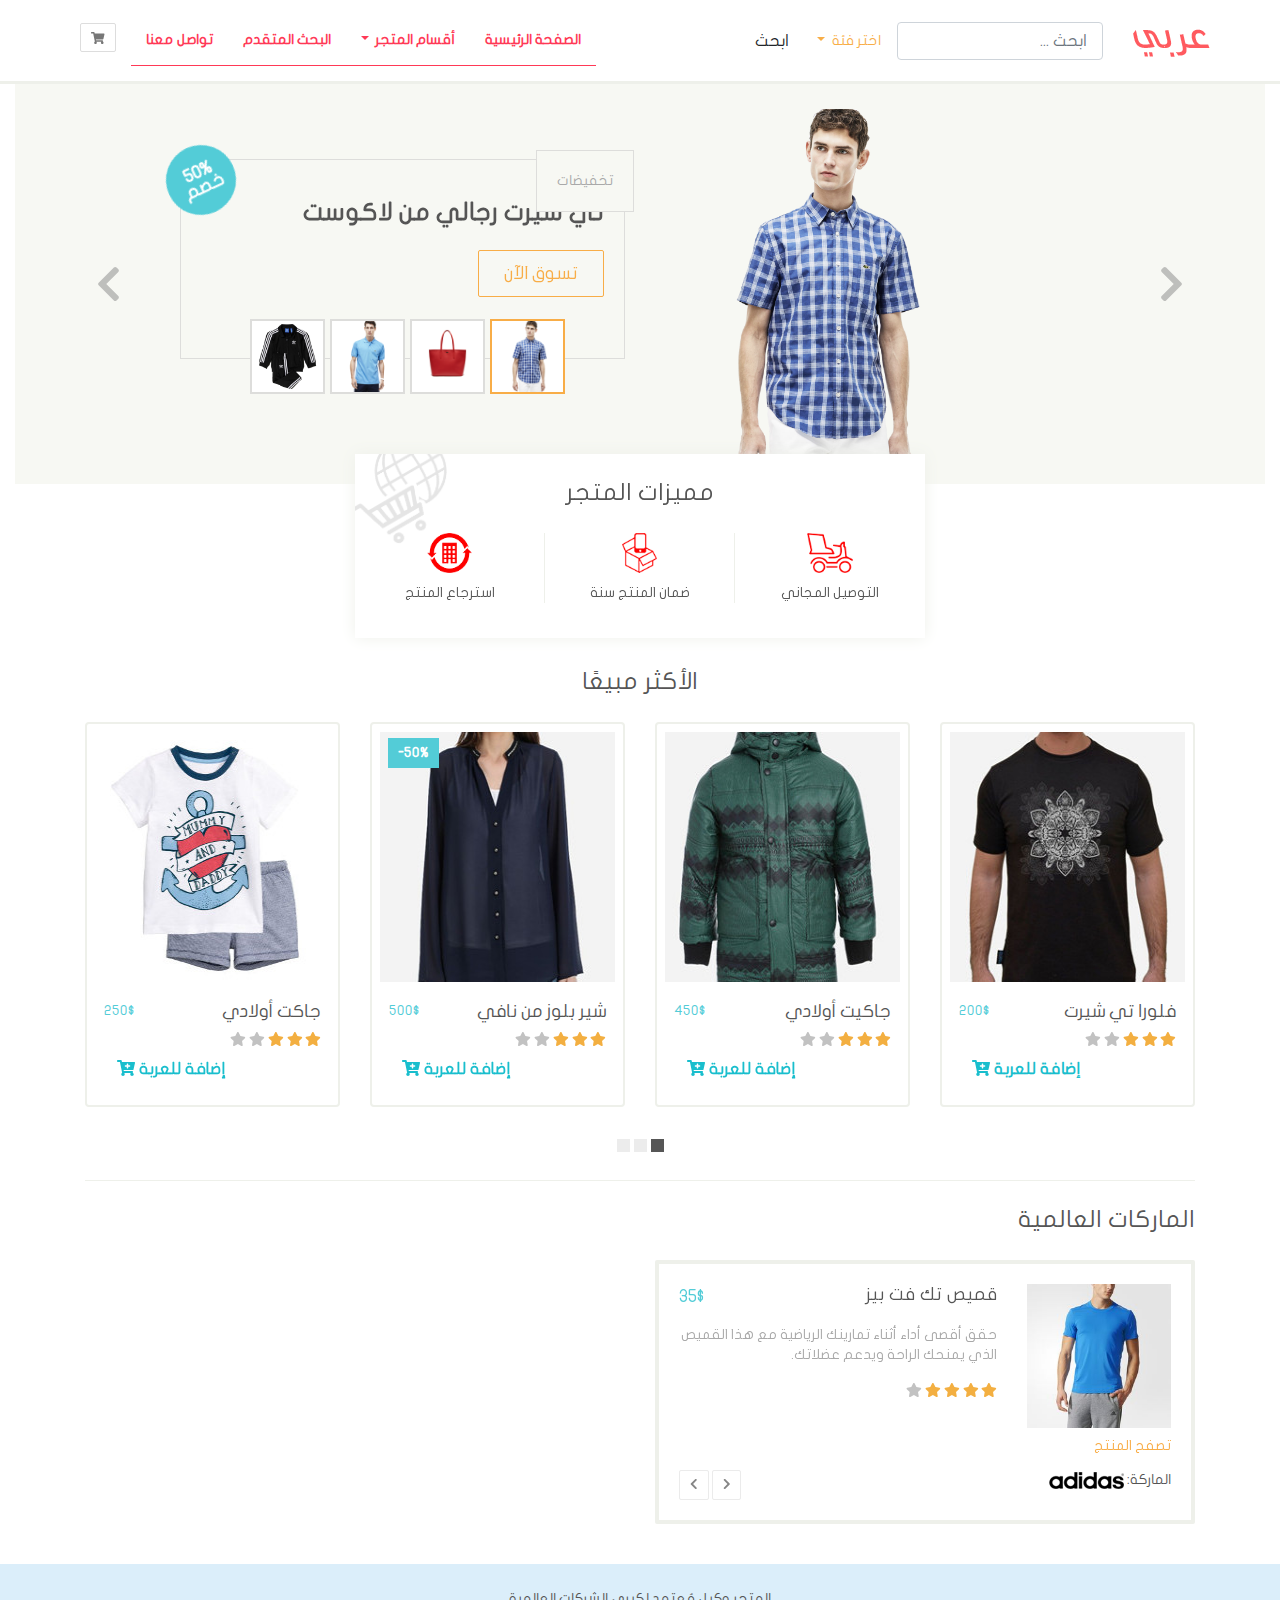
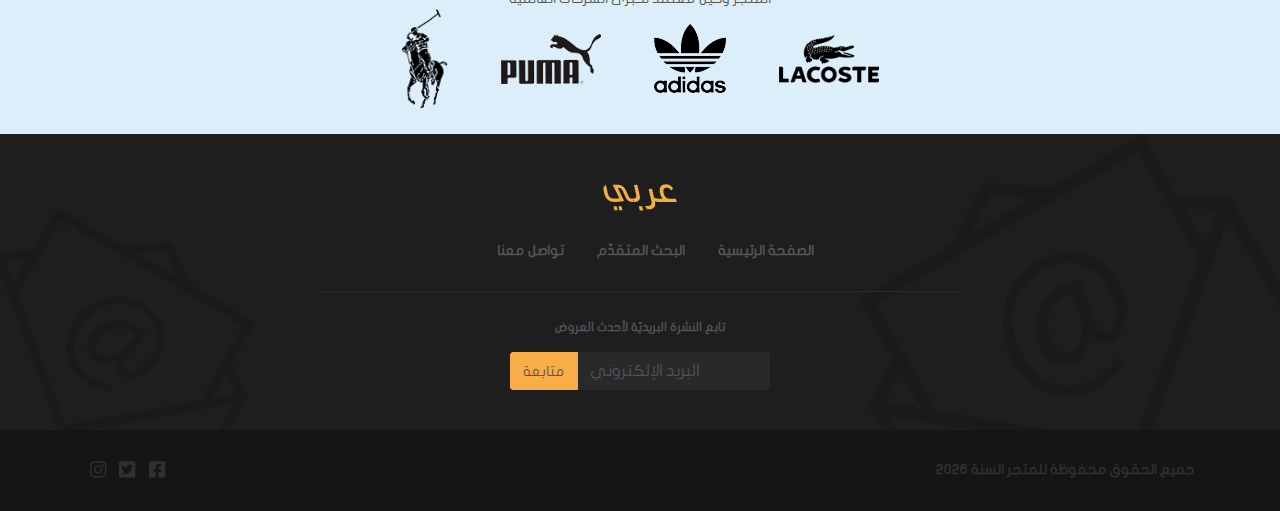
<file: index.html>
<!DOCTYPE html>
<html lang="ar" dir="rtl">

<head>
    <meta charset="UTF-8">
    <meta http-equiv="X-UA-Compatible" content="IE=edge">
    <meta name="viewport" content="width=device-width, initial-scale=1.0">
    <title> متجر عربي </title>

    <script type="text/html" rc="{require('index.js')}">
    </script>
<link href="css/style.css" rel="stylesheet"></head>

<body>

    <div class="container-fluid">
        <!--الشريط العلوي-->
        <div class="row">

            <nav class="navbar custom-navbar navbar-expand-lg">
                <div class="container">
                    <div class="navbar-header">
                        <button class="navbar-toggler btn btn-icon collapsed" data-toggle="collapse" data-target="#navbar-collapsed-menu">
                                 <i class=" fas fa-bars"></i>
                            </button>

                        <a href="./checkout.html" class="navbar-toggler btn btn-icon">
                            <i class="fas fa-shopping-cart"></i>
                        </a>

                        <a href="." class="navbar-brand">
                            <img src="images/logo.png" alt=" متجر عربي">
                        </a>
                    </div>

                    <form class="form-inline">
                        <input type="search" class="form-control custom-form-control" placeholder=" ابحث ... ">
                        <div class="dropdown categories">
                            <a href="# " class="nav-link dropdown-toggle custom-btn" id="navbarDropdown" role="button" data-toggle="dropdown" aria-expanded="false">
                             اختر فئة 
                            </a>
                            <ul class="dropdown-menu custom-dropdown-menu dropdown-menu-right">
                                <li>
                                    <div class="checkbox">
                                        <label>
                                         <input  type="checkbox" class="search-category" value="men">
                                         رجالي 
                                        </label>
                                    </div>
                                </li>

                                <li>
                                    <div class="checkbox">
                                        <label>
                                         <input  type="checkbox" class="search-category" value="women">
                                         نسائي
                                        </label>
                                    </div>
                                </li>

                                <li>
                                    <div class="checkbox">
                                        <label>
                                         <input  type="checkbox" class="search-category" value="kids">
                                         أطفال 
                                        </label>
                                    </div>
                                </li>

                            </ul>
                        </div>

                        <button type="submit" class="btn">
                               ابحث 
                            </button>

                    </form>

                    <div class="collapse navbar-collapse" id="navbar-collapsed-menu">
                        <ul class="navbar-nav mr-auto">
                            <li class="nav-item active">
                                <a href="#" class="nav-link">الصفحة الرئيسية</a>
                            </li>

                            <li class="nav-item dropdown  dropdown-menu-right">
                                <a href="#" class="nav-link dropdown-toggle" id="navbarDropdown" role="button" data-toggle="dropdown" aria-expanded="false">أقسام المتجر </a>

                                <ul class="dropdown-menu custom-dropdown-menu dropdown-menu-right">
                                    <li>
                                        <a href="#" class="dropdown-item">رجالي</a>
                                    </li>
                                    <li>
                                        <a href="#" class="dropdown-item">نسائي</a>
                                    </li>
                                    <li>
                                        <a href="#" class="dropdown-item">أطفال</a>
                                    </li>
                                </ul>

                            </li>

                            <li class="nav-item">
                                <a href="search.html" class="nav-link"> البحث المتقدم</a>
                            </li>

                            <li class="nav-item">
                                <a href="contact.html" class="nav-link"> تواصل معنا</a>
                            </li>

                            <li class="d-none d-lg-block">
                                <a href="checkout.html" id="btn-shoppingcart" class="btn custom-btn btn-icon" title="عربة الشراء" data-toggle="tooltip" data-placement="bottom">
                                    <i class="fas fa-shopping-cart"></i>
                                </a>
                            </li>

                        </ul>
                    </div>

                </div>
            </nav>

        </div>
        <!--  نهاية الشريط العلوي-->

        <!--المنتجات المميزة -->
        <div class="row">
            <div class="div col-12">
                <!--الصور المتبدلة-->
                <div id="carousel-featured" class="carousel slide" data-ride="carousel">
                    <div class="carousel-inner">
                        <div class="carousel-item active">
                            <div class="container">
                                <div class="row">
                                    <div class="col-12 col-md-4 offset-lg-2 text-center">
                                        <img src="images/lacoste_1.png" alt="تي شيرت رجالي من لاكوست">
                                    </div>

                                    <div class="col-12 col-lg-5  col-md-8">
                                        <div class="product-details">

                                            <div class="sale large">
                                                50%
                                                <span>خصم</span>
                                            </div>

                                            <div class="product-category"> تخفيضات </div>
                                            <h1> تي شيرت رجالي من لاكوست </h1>
                                            <a href="product.html" class="btn btn-lg custom-btn-primary"> تسوق الآن</a>
                                        </div>
                                    </div>

                                </div>
                            </div>
                        </div>

                        <div class="carousel-item">
                            <div class="container">
                                <div class="row">
                                    <div class="col-12 col-md-4 offset-lg-2 text-center">
                                        <img src="images/lacoste_2.png" alt="حقيبة شانتاكو نسائية">
                                    </div>

                                    <div class=" col-12 col-lg-5  col-md-8">
                                        <div class="product-details ">

                                            <div class="sale large">
                                                50%
                                                <span>خصم</span>
                                            </div>

                                            <div class="product-category "> نسائية </div>
                                            <h1> حقيبة شانتاكو نسائية </h1>
                                            <a href="product.html" class="btn btn-lg custom-btn-primary"> تسوق الآن</a>
                                        </div>
                                    </div>
                                </div>
                            </div>

                        </div>

                        <div class="carousel-item">
                            <div class="container">
                                <div class="row">
                                    <div class="col-12 col-md-4 offset-lg-2 text-center">
                                        <img src="images/lacoste_3.png" alt="تي شيرت بولو ">
                                    </div>

                                    <div class=" col-12 col-lg-5 col-md-8">
                                        <div class="product-details ">

                                            <div class="sale large">
                                                50%
                                                <span>خصم</span>
                                            </div>

                                            <div class="product-category "> الأكثر مبيعاً</div>
                                            <h1>تي شيرت بولو</h1>
                                            <a href="product.html" class="btn btn-lg custom-btn-primary"> تسوق الآن</a>
                                        </div>
                                    </div>
                                </div>
                            </div>
                        </div>

                        <div class="carousel-item">
                            <div class="container ">
                                <div class="row ">
                                    <div class="col-12 col-md-4 offset-lg-2 text-center ">
                                        <img src="images/adidas_3.png " alt="بدلة فايريرد الرياضية ">
                                    </div>

                                    <div class=" col-12 col-lg-5 col-md-8">
                                        <div class="product-details ">

                                            <div class="sale large">
                                                50%
                                                <span>خصم</span>
                                            </div>

                                            <div class="product-category "> أطفال</div>
                                            <h1>بدلة فايريرد الرياضية</h1>
                                            <a href="product.html" class="btn btn-lg custom-btn-primary "> تسوق الآن</a>
                                        </div>
                                    </div>
                                </div>
                            </div>
                        </div>

                    </div>
                    <!--الصور المصغرة -->
                    <div class=" carousel-indicators  custom-carousel-indicators-primary d-none d-md-block">
                        <img src="images/lacoste_1.png" alt="تي شيرت رجالي من لاكوست" data-target="#carousel-featured" data-slide-to="0" class="active">
                        <img src="images/lacoste_2.png" alt="حقيبة شانتاكو نسائية" data-target="#carousel-featured" data-slide-to="1">
                        <img src="images/lacoste_3.png" alt="تي شيرت رجالي من بولو" data-target="#carousel-featured" data-slide-to="2">
                        <img src="images/adidas_3.png" alt="بدلة فايربرد الرياضية" data-target="#carousel-featured" data-slide-to="3">
                    </div>
                    <!--نهاية الصور المصغرة-->

                    <!-- سهمي التنقل  -->
                    <a href="#carousel-featured" class="carousel-control-prev custom-carousel-control" data-slide="prev">
                        <i class="fa fa-chevron-right fa-2x"></i>
                    </a>

                    <a href="#carousel-featured" class="carousel-control-next custom-carousel-control" data-slide="next">
                        <i class="fa fa-chevron-left fa-2x"></i>
                    </a>
                    <!-- نهاية سهمي التنقل -->

                </div>
                <!-- نهاية الصور المتبدلة-->

            </div>
        </div>
        <!-- نهاية المنتجات المميزة -->

        <!-- مميزات المتجر -->
        <div class="container">
            <div class="row">
                <div id="store-features" class="col-12 col-md-8 offset-md-2 col-lg-6 offset-lg-3">
                    <h3 class="text-center custom-heading">
                        مميزات المتجر
                    </h3>

                    <div class="row">
                        <div class="col-4 text-center feature">
                            <img src="images/feature_1.png" alt="التوصيل المجانيّ">
                            <div>التوصيل المجاني</div>
                        </div>

                        <div class="col-4 text-center feature">
                            <img src="images/feature_2.png" alt="ضمان المنتج سنة">
                            <div>ضمان المنتج سنة</div>
                        </div>

                        <div class="col-4 text-center feature">
                            <img src="images/feature_3.png" alt="استرجاع المنتج">
                            <div>استرجاع المنتج</div>
                        </div>

                    </div>
                </div>
            </div>
        </div>
        <!-- نهاية مميزات المتجر -->

        <!--المنتجات الأكثر مبيعاً-->

        <div class="row">
            <div class="container">
                <h3 class="text-center custom-heading">
                    الأكثر مبيعًا
                </h3>

                <div id="carousel-most-sold" class="carousel slide d-none d-md-block" data-ride="carousel">
                    <div class="carousel-inner">

                        <div class="carousel-item active">
                            <div class="row">
                                <div class="col-lg-3  col-md-4">
                                    <div class="card custom-thumbnail">

                                        <div class="overlay">
                                            <button class="btn btn-secondary add-to-cart-btn">
                                                    إضافة للعربة
                                                    <i class="fas fa-cart-plus"></i>
                                                </button>
                                        </div>

                                        <img src="images/most_sold_2.jpg" height="300" width="200" alt="فلورا تي شيرت">
                                        <div class="card-body">
                                            <div class="clearfix">
                                                <h4 class="float-right"> فلورا تي شيرت</h4>
                                                <div class="price float-left ">
                                                    200$
                                                </div>
                                            </div>

                                            <div class="rating ">
                                                <i class="fas fa-star active"></i>
                                                <i class="fas fa-star active"></i>
                                                <i class="fas fa-star active"></i>
                                                <i class="fas fa-star"></i>
                                                <i class="fas fa-star"></i>
                                            </div>

                                            <div class="clearfix">
                                                <button class="float-left btn btn-default custom-btn add-to-cart-btn  d-none  d-lg-block">
                                                        إضافة للعربة
                                                        <i class="fas fa-cart-plus"></i>
                                                    </button>
                                            </div>

                                        </div>
                                    </div>
                                </div>

                                <div class="col-lg-3 col-md-4">
                                    <div class="card custom-thumbnail">

                                        <div class="overlay">
                                            <button class="btn btn-secondary add-to-cart-btn">
                                                    إضافة للعربة
                                                    <i class="fas fa-cart-plus"></i>
                                                </button>
                                        </div>

                                        <img src="images/most_sold_3.jpg" height="300" width="200" alt="جاكيت أولادي">
                                        <div class="card-body">
                                            <div class="clearfix">
                                                <h4 class="float-right">جاكيت أولادي </h4>
                                                <div class=" price float-left ">
                                                    450$
                                                </div>
                                            </div>

                                            <div class="rating ">
                                                <i class="fas fa-star active "></i>
                                                <i class="fas fa-star active "></i>
                                                <i class="fas fa-star active "></i>
                                                <i class="fas fa-star "></i>
                                                <i class="fas fa-star "></i>
                                            </div>

                                            <div class="clearfix">
                                                <button class="float-left btn btn-default custom-btn add-to-cart-btn  d-none  d-lg-block">
                                                        إضافة للعربة
                                                        <i class="fas fa-cart-plus"></i>
                                                    </button>
                                            </div>

                                        </div>
                                    </div>
                                </div>

                                <div class="col-lg-3 col-md-4 ">
                                    <div class="card custom-thumbnail">

                                        <div class="sale">50%</div>

                                        <div class="overlay">
                                            <button class="btn btn-secondary add-to-cart-btn">
                                                    إضافة للعربة
                                                    <i class="fas fa-cart-plus"></i>
                                                </button>
                                        </div>

                                        <img src="images/most_sold_1.jpg " height="300 " width="200 " alt="شير بلوز من نافي ">
                                        <div class="card-body ">
                                            <div class="clearfix">
                                                <h4 class="float-right">شير بلوز من نافي </h4>
                                                <div class="price float-left">
                                                    500$
                                                </div>
                                            </div>


                                            <div class="rating ">
                                                <i class="fas fa-star active "></i>
                                                <i class="fas fa-star active "></i>
                                                <i class="fas fa-star active "></i>
                                                <i class="fas fa-star "></i>
                                                <i class="fas fa-star "></i>
                                            </div>

                                            <div class="clearfix">
                                                <button class="float-left btn btn-default custom-btn add-to-cart-btn  d-none  d-lg-block">
                                                        إضافة للعربة
                                                        <i class="fas fa-cart-plus"></i>
                                                    </button>
                                            </div>

                                        </div>
                                    </div>
                                </div>

                                <div class="col-lg-3  col-md-4 d-none d-lg-block">
                                    <div class="card custom-thumbnail">

                                        <div class="overlay">
                                            <button class="btn btn-secondary add-to-cart-btn">
                                                    إضافة للعربة
                                                    <i class="fas fa-cart-plus"></i>
                                                </button>
                                        </div>

                                        <img src="images/hm_3.jpg " height="300 " width="200 " alt="جاكت أولادي ">
                                        <div class="card-body ">
                                            <div class="clearfix">
                                                <h4 class="float-right">جاكت أولادي </h4>
                                                <div class="price float-left">
                                                    250$
                                                </div>
                                            </div>

                                            <div class="rating ">
                                                <i class="fas fa-star active "></i>
                                                <i class="fas fa-star active "></i>
                                                <i class="fas fa-star active "></i>
                                                <i class="fas fa-star "></i>
                                                <i class="fas fa-star "></i>
                                            </div>

                                            <div class="clearfix">
                                                <button class="float-left btn btn-default custom-btn add-to-cart-btn  d-none  d-lg-block">
                                                        إضافة للعربة
                                                        <i class="fas fa-cart-plus"></i>
                                                    </button>
                                            </div>

                                        </div>
                                    </div>
                                </div>

                            </div>
                        </div>

                        <div class="carousel-item ">
                            <div class="row ">
                                <div class="col-lg-3 col-md-4 ">
                                    <div class="card custom-thumbnail">

                                        <div class="overlay">
                                            <button class="btn btn-secondary add-to-cart-btn">
                                                    إضافة للعربة
                                                    <i class="fas fa-cart-plus"></i>
                                                </button>
                                        </div>

                                        <img src="images/adidas_4.jpg " height="300 " width="200 " alt="فلورا تي شيرت ">
                                        <div class="card-body ">
                                            <div class="clearfix">
                                                <h4> فلورا تي شيرت</h4>
                                                <div class="price ">
                                                    200$
                                                </div>
                                            </div>

                                            <div class="rating ">
                                                <i class="fas fa-star active "></i>
                                                <i class="fas fa-star active "></i>
                                                <i class="fas fa-star active "></i>
                                                <i class="fas fa-star "></i>
                                                <i class="fas fa-star "></i>
                                            </div>

                                            <div class="clearfix">
                                                <button class="float-left btn btn-default custom-btn add-to-cart-btn  d-none  d-lg-block">
                                                        إضافة للعربة
                                                        <i class="fas fa-cart-plus"></i>
                                                    </button>
                                            </div>

                                        </div>
                                    </div>
                                </div>

                                <div class="col-lg-3 col-md-4">
                                    <div class="card custom-thumbnail">

                                        <div class="overlay">
                                            <button class="btn btn-secondary add-to-cart-btn">
                                                    إضافة للعربة
                                                    <i class="fas fa-cart-plus"></i>
                                                </button>
                                        </div>

                                        <img src="images/lacoste_1.jpg " height="300 " width="200 " alt="جاكيت أولادي ">
                                        <div class="card-body ">
                                            <div class="clearfix">
                                                <h4>جاكيت أولادي </h4>
                                                <div class="price ">
                                                    450$
                                                </div>
                                            </div>


                                            <div class="rating ">
                                                <i class="fas fa-star active "></i>
                                                <i class="fas fa-star active "></i>
                                                <i class="fas fa-star active "></i>
                                                <i class="fas fa-star "></i>
                                                <i class="fas fa-star "></i>
                                            </div>

                                            <div class="clearfix">
                                                <button class="float-left btn btn-default custom-btn add-to-cart-btn  d-none  d-lg-block">
                                                        إضافة للعربة
                                                        <i class="fas fa-cart-plus"></i>
                                                    </button>
                                            </div>

                                        </div>
                                    </div>
                                </div>

                                <div class="col-lg-3 col-md-4">
                                    <div class="card custom-thumbnail">

                                        <div class="overlay">
                                            <button class="btn btn-secondary add-to-cart-btn">
                                                    إضافة للعربة
                                                    <i class="fas fa-cart-plus"></i>
                                                </button>
                                        </div>

                                        <img src="images/hm_2.jpg " height="300 " width="200 " alt="شير بلوز من نافي ">
                                        <div class="card-body ">
                                            <div class="clearfix">
                                                <h4>شير بلوز من نافي </h4>
                                                <div class="price ">
                                                    500$
                                                </div>
                                            </div>


                                            <div class="rating ">
                                                <i class="fas fa-star active "></i>
                                                <i class="fas fa-star active "></i>
                                                <i class="fas fa-star active "></i>
                                                <i class="fas fa-star "></i>
                                                <i class="fas fa-star "></i>
                                            </div>

                                            <div class="clearfix">
                                                <button class="float-left btn btn-default custom-btn add-to-cart-btn  d-none  d-lg-block">
                                                        إضافة للعربة
                                                        <i class="fas fa-cart-plus"></i>
                                                    </button>
                                            </div>

                                        </div>
                                    </div>
                                </div>

                                <div class="col-lg-3  col-md-4 d-none d-noned d-lg-block">
                                    <div class="card custom-thumbnail">

                                        <div class="overlay">
                                            <button class="btn btn-secondary add-to-cart-btn">
                                                    إضافة للعربة
                                                    <i class="fas fa-cart-plus"></i>
                                                </button>
                                        </div>

                                        <img src="images/hm_3.jpg " height="300 " width="200 " alt="جاكت أولادي ">
                                        <div class="card-body ">
                                            <div class="clearfix">
                                                <h4>جاكت أولادي </h4>
                                                <div class="price ">
                                                    250$
                                                </div>
                                            </div>


                                            <div class="rating ">
                                                <i class="fas fa-star active "></i>
                                                <i class="fas fa-star active "></i>
                                                <i class="fas fa-star active "></i>
                                                <i class="fas fa-star "></i>
                                                <i class="fas fa-star "></i>
                                            </div>

                                            <div class="clearfix">
                                                <button class="float-left btn btn-default custom-btn add-to-cart-btn  d-none  d-lg-block">
                                                        إضافة للعربة
                                                        <i class="fas fa-cart-plus"></i>
                                                    </button>
                                            </div>

                                        </div>
                                    </div>
                                </div>

                            </div>
                        </div>

                        <div class="carousel-item ">
                            <div class="row ">
                                <div class="col-lg-3 col-md-4">
                                    <div class="card custom-thumbnail">

                                        <div class="overlay">
                                            <button class="btn btn-secondary add-to-cart-btn">
                                                    إضافة للعربة
                                                    <i class="fas fa-cart-plus"></i>
                                                </button>
                                        </div>

                                        <img src="images/most_sold_2.jpg " height="300 " width="200 " alt="فلورا تي شيرت ">
                                        <div class="card-body ">
                                            <div class="clearfix">
                                                <h4> فلورا تي شيرت</h4>
                                                <div class="price ">
                                                    200$
                                                </div>
                                            </div>


                                            <div class="rating ">
                                                <i class="fas fa-star active "></i>
                                                <i class="fas fa-star active "></i>
                                                <i class="fas fa-star active "></i>
                                                <i class="fas fa-star "></i>
                                                <i class="fas fa-star "></i>
                                            </div>

                                            <div class="clearfix">
                                                <button class="float-left btn btn-default custom-btn add-to-cart-btn  d-none  d-lg-block">
                                                        إضافة للعربة
                                                        <i class="fas fa-cart-plus"></i>
                                                    </button>
                                            </div>

                                        </div>
                                    </div>
                                </div>

                                <div class="col-lg-3 col-md-4">
                                    <div class="card custom-thumbnail">

                                        <div class="overlay">
                                            <button class="btn btn-secondary add-to-cart-btn">
                                                    إضافة للعربة
                                                    <i class="fas fa-cart-plus"></i>
                                                </button>
                                        </div>

                                        <img src="images/adidas_2.jpg " height="300 " width="200 " alt="جاكيت أولادي ">
                                        <div class="card-body ">
                                            <div class="clearfix">
                                                <h4>جاكيت أولادي </h4>
                                                <div class="price ">
                                                    450$
                                                </div>
                                            </div>


                                            <div class="rating ">
                                                <i class="fas fa-star active "></i>
                                                <i class="fas fa-star active "></i>
                                                <i class="fas fa-star active "></i>
                                                <i class="fas fa-star "></i>
                                                <i class="fas fa-star "></i>
                                            </div>

                                            <div class="clearfix">
                                                <button class="float-left btn btn-default custom-btn add-to-cart-btn  d-none  d-lg-block">
                                                        إضافة للعربة
                                                        <i class="fas fa-cart-plus"></i>
                                                    </button>
                                            </div>

                                        </div>
                                    </div>
                                </div>

                                <div class="col-lg-3 col-md-4">
                                    <div class="card custom-thumbnail">

                                        <div class="overlay">
                                            <button class="btn btn-secondary add-to-cart-btn">
                                                    إضافة للعربة
                                                    <i class="fas fa-cart-plus"></i>
                                                </button>
                                        </div>

                                        <img src="images/most_sold_1.jpg " height="300 " width="200 " alt="شير بلوز من نافي ">
                                        <div class="card-body ">
                                            <div class="clearfix">
                                                <h4>شير بلوز من نافي </h4>
                                                <div class="price ">
                                                    500$
                                                </div>
                                            </div>


                                            <div class="rating ">
                                                <i class="fas fa-star active "></i>
                                                <i class="fas fa-star active "></i>
                                                <i class="fas fa-star active "></i>
                                                <i class="fas fa-star "></i>
                                                <i class="fas fa-star "></i>
                                            </div>

                                            <div class="clearfix">
                                                <button class="float-left btn btn-default custom-btn add-to-cart-btn  d-none  d-lg-block">
                                                        إضافة للعربة
                                                        <i class="fas fa-cart-plus"></i>
                                                    </button>
                                            </div>

                                        </div>
                                    </div>
                                </div>

                                <div class="col-lg-3 col-md-4 d-none d-lg-block">
                                    <div class="card custom-thumbnail">

                                        <div class="overlay">
                                            <button class="btn btn-secondary add-to-cart-btn">
                                                    إضافة للعربة
                                                    <i class="fas fa-cart-plus"></i>
                                                </button>
                                        </div>

                                        <img src="images/hm_3.jpg " height="300 " width="200 " alt="جاكت أولادي ">
                                        <div class="card-body ">
                                            <div class="clearfix">
                                                <h4>جاكت أولادي </h4>
                                                <div class="price ">
                                                    250$
                                                </div>
                                            </div>


                                            <div class="rating ">
                                                <i class="fas fa-star active "></i>
                                                <i class="fas fa-star active "></i>
                                                <i class="fas fa-star active "></i>
                                                <i class="fas fa-star "></i>
                                                <i class="fas fa-star "></i>
                                            </div>

                                            <div class="clearfix">
                                                <button class="float-left btn btn-default custom-btn add-to-cart-btn  d-none  d-lg-block">
                                                        إضافة للعربة
                                                        <i class="fas fa-cart-plus"></i>
                                                    </button>
                                            </div>

                                        </div>
                                    </div>
                                </div>

                            </div>
                        </div>

                    </div>

                    <ol class="carousel-indicators custom-carousel-indicators">
                        <li data-target="#carousel-most-sold " data-slide-to="0 " class="active "></li>
                        <li data-target="#carousel-most-sold " data-slide-to="1 "></li>
                        <li data-target="#carousel-most-sold " data-slide-to="2 "></li>
                    </ol>

                </div>

                <!--carousel بديلة-->
                <div id="carousel-most-sold-alternative" class="carousel slide  d-md-none d-md-none" data-ride="carousel">
                    <div class="carousel-inner">

                        <!--شريحة تحوي مُنتجًا واحدًا فقط-->
                        <div class="active carousel-item">
                            <div class="card custom-thumbnail" data-product="">
                                <div class="overlay">
                                    <button class="btn btn-default add-to-cart-btn">
                                         إضافة للعربة
                                               <i class="fas fa-cart-plus"></i>
                                          </button>
                                </div>
                                <img src="images/most_sold_2.jpg" alt="فلورا تي شيرت">
                                <div class="card-body">
                                    <div class="clearfix">
                                        <h4 class="float-left">فلورا تي شيرت</h4>
                                        <div class="price float-right">
                                            200$
                                        </div>
                                    </div>
                                    <div class="rating">
                                        <i class="fas fa-star active"></i>
                                        <i class="fas fa-star active"></i>
                                        <i class="fas fa-star active"></i>
                                        <i class="fas fa-star"></i>
                                        <i class="fas fa-star"></i>
                                    </div>
                                    <div class="clearfix">
                                        <button class="float-left btn btn-default add-to-cart-btn d-block d-lg-none">
                                                إضافة للعربة
                                              <i class="fas fa-cart-plus"></i>
                                            </button>
                                    </div>
                                </div>
                            </div>
                        </div>
                        <!--نهاية شريحة تحوي مُنتجًا واحدًا فقط-->

                        <!--شريحة تحوي مُنتجًا واحدًا فقط-->
                        <div class="carousel-item">
                            <div class="card custom-thumbnail" data-product="">
                                <div class="overlay">
                                    <button class="btn btn-default add-to-cart-btn">
                                         إضافة للعربة
                                          <i class="fas fa-cart-plus"></i>
                                        </button>
                                </div>
                                <img src="images/most_sold_1.jpg" alt="شير بلوز من نافي">
                                <div class="card-body">
                                    <div class="clearfix">
                                        <h4 class="float-left">شير بلوز من نافي</h4>
                                        <div class="price float-right">
                                            500$
                                        </div>
                                    </div>
                                    <div class="rating">
                                        <i class="fas fa-star active"></i>
                                        <i class="fas fa-star active"></i>
                                        <i class="fas fa-star active"></i>
                                        <i class="fas fa-star"></i>
                                        <i class="fas fa-star"></i>
                                    </div>
                                    <div class="clearfix">
                                        <button class="float-left btn btn-default add-to-cart-btn d-block d-lg-none">
                                               إضافة للعربة
                                               <i class="fas fa-cart-plus"></i>
                                            </button>
                                    </div>
                                </div>
                            </div>
                        </div>
                        <!--نهاية شريحة تحوي مُنتجًا واحدًا فقط-->

                        <!--شريحة تحوي مُنتجًا واحدًا فقط-->
                        <div class="carousel-item">
                            <div class="card custom-thumbnail" data-product="">
                                <div class="sale">50%</div>
                                <div class="overlay">
                                    <button class="btn btn-default add-to-cart-btn">
                                         إضافة للعربة
                                          <i class="fas fa-cart-plus"></i>
                                        </button>
                                </div>
                                <img src="images/most_sold_3.jpg" alt="جاكت أولادي">
                                <div class="card-body">
                                    <div class="clearfix">
                                        <h4 class="float-right">جاكت أولادي</h4>
                                        <div class="price float-left">
                                            450$
                                        </div>
                                    </div>
                                    <div class="rating">
                                        <i class="fas fa-star active"></i>
                                        <i class="fas fa-star active"></i>
                                        <i class="fas fa-star active"></i>
                                        <i class="fas fa-star"></i>
                                        <i class="fas fa-star"></i>
                                    </div>
                                    <div class="clearfix">
                                        <button class="float-left btn btn-default add-to-cart-btn d-block d-lg-none">
                                               إضافة للعربة
                                                <i class="fas fa-cart-plus"></i>
                                            </button>
                                    </div>
                                </div>
                            </div>
                        </div>
                        <!--نهاية شريحة تحوي مُنتجًا واحدًا فقط-->

                        <!--شريحة تحوي مُنتجًا واحدًا فقط-->
                        <div class="carousel-item">
                            <div class="card custom-thumbnail" data-product="">
                                <div class="overlay">
                                    <button class="btn btn-default add-to-cart-btn">
                                         إضافة للعربة
                                         <i class="fas fa-cart-plus"></i>
                                        </button>
                                </div>
                                <img src="images/hm_3.jpg" alt="طقم للصغار">
                                <div class="card-body">
                                    <div class="clearfix">
                                        <h4 class="float-right">طقم للصغار</h4>
                                        <div class="price float-left">
                                            25$
                                        </div>
                                    </div>
                                    <div class="rating">
                                        <i class="fas fa-star active"></i>
                                        <i class="fas fa-star active"></i>
                                        <i class="fas fa-star active"></i>
                                        <i class="fas fa-star"></i>
                                        <i class="fas fa-star"></i>
                                    </div>
                                    <div class="clearfix">
                                        <button class="float-left btn btn-default add-to-cart-btn d-block d-lg-none">
                                              إضافة للعربة
                                              <i class="fas fa-cart-plus"></i>
                                            </button>
                                    </div>
                                </div>
                            </div>
                        </div>
                        <!--نهاية شريحة تحوي مُنتجًا واحدًا فقط-->

                        <!--شريحة تحوي مُنتجًا واحدًا فقط-->
                        <div class="carousel-item">
                            <div class="card custom-thumbnail" data-product="">
                                <div class="overlay">
                                    <button class="btn btn-default add-to-cart-btn">
                                             إضافة للعربة
                                          <i class="fas fa-cart-plus"></i>
                                         </button>
                                </div>
                                <img src="images/adidas_4.jpg" alt="تيشيرت ألتيميت">
                                <div class="card-body">
                                    <div class="clearfix">
                                        <h4 class="float-right">تيشيرت ألتيميت</h4>
                                        <div class="price float-left">
                                            200$
                                        </div>
                                    </div>
                                    <div class="rating">
                                        <i class="fas fa-star active"></i>
                                        <i class="fas fa-star active"></i>
                                        <i class="fas fa-star active"></i>
                                        <i class="fas fa-star"></i>
                                        <i class="fas fa-star"></i>
                                    </div>
                                    <div class="clearfix">
                                        <button class="float-left btn btn-default add-to-cart-btn d-block d-lg-none">
                                                إضافة للعربة
                                               <i class="fas fa-cart-plus"></i>
                                            </button>
                                    </div>
                                </div>
                            </div>
                        </div>
                        <!--نهاية شريحة تحوي مُنتجًا واحدًا فقط-->

                        <!--شريحة تحوي مُنتجًا واحدًا فقط-->
                        <div class="carousel-item">
                            <div class="card custom-thumbnail" data-product="">
                                <div class="overlay">
                                    <button class="btn btn-default add-to-cart-btn">
                                         إضافة للعربة
                                           <i class="fas fa-cart-plus"></i>
                                        </button>
                                </div>
                                <img src="images/lacoste_1.jpg" alt="تي شيرت رجالي">
                                <div class="card-body">
                                    <div class="clearfix">
                                        <h4 class="float-right">تي شيرت رجالي</h4>
                                        <div class="price float-left">
                                            50$
                                        </div>
                                    </div>
                                    <div class="rating ">
                                        <i class="fas fa-star active"></i>
                                        <i class="fas fa-star active"></i>
                                        <i class="fas fa-star active"></i>
                                        <i class="fas fa-star"></i>
                                        <i class="fas fa-star"></i>
                                    </div>
                                    <div class="clearfix">
                                        <button class="float-left btn btn-default add-to-cart-btn d-block d-lg-none">
                                                إضافة للعربة
                                              <i class="fas fa-cart-plus"></i>
                                            </button>
                                    </div>
                                </div>
                            </div>
                        </div>
                        <!--نهاية شريحة تحوي مُنتجًا واحدًا فقط-->

                        <!--شريحة تحوي مُنتجًا واحدًا فقط-->
                        <div class="carousel-item">
                            <div class="card custom-thumbnail" data-product="">
                                <div class="overlay">
                                    <button class="btn btn-default add-to-cart-btn">
                                          إضافة للعربة
                                         <i class="fas fa-cart-plus"></i>
                                        </button>
                                </div>
                                <img src="images/hm_2.jpg" alt="ثوب بناتي مرقش">
                                <div class="card-body">
                                    <div class="clearfix">
                                        <h4 class="float-right">ثوب بناتي مرقش</h4>
                                        <div class="price float-left">
                                            20$
                                        </div>
                                    </div>
                                    <div class="rating ">
                                        <i class="fas fa-star active"></i>
                                        <i class="fas fa-star active"></i>
                                        <i class="fas fa-star active"></i>
                                        <i class="fas fa-star"></i>
                                        <i class="fas fa-star"></i>
                                    </div>
                                    <div class="clearfix">
                                        <button class="float-left btn btn-default add-to-cart-btn d-block d-lg-none">
                                                   إضافة للعربة
                                                 <i class="fas fa-cart-plus"></i>
                                             </button>
                                    </div>
                                </div>
                            </div>
                        </div>
                        <!--نهاية شريحة تحوي مُنتجًا واحدًا فقط-->



                    </div>
                </div>
                <!-- نهاية carousel بديلة -->

                <!--مؤشرات carousel البديلة-->
                <div class="col-12 d-md-none text-center">
                    <button class="btn custom-arrow-btn" data-target="#carousel-most-sold-alternative" data-slide="prev">
                            <i class="fas fa-chevron-right"></i>
                        </button>
                    <button class="btn custom-arrow-btn" data-target="#carousel-most-sold-alternative" data-slide="next">
                          <i class="fas fa-chevron-left"></i>
                        </button>
                </div>
                <!--نهاية مؤشرات carousel البديلة-->

            </div>
        </div>
        <!-- نهاية المنتجات الأكثر مبيعاً-->

        <!--الماركات العالمية -->
        <div id="row-brands">
            <div class="container">
                <h3 class="custom-heading">
                    الماركات العالمية
                </h3>

                <div class="row">
                    <!-- منتجات الشركة -->
                    <div class="col-12 col-md-6 brand-products ">
                        <div class="custom-panel">
                            <div id="carousel-brand-adidas" class="carousel slide" data-slide="carousel">
                                <div class="carousel-inner">

                                    <div class="carousel-item active">
                                        <div class="row">
                                            <div class="col-lg-4">
                                                <img src="images/adidas_1.jpg" alt="قميص تك فت بيز" class="product-image">
                                                <a href="product.html" class="btn-custom-primary  btn-block d-none d-lg-block">
                                                        تصفح المنتج
                                                    </a>
                                            </div>

                                            <div class="col-lg-8 product-details">
                                                <div class="clearfix">
                                                    <div class="float-right">
                                                        <h4>قميص تك فت بيز</h4>
                                                    </div>
                                                    <div class="float-left price">
                                                        35$
                                                    </div>
                                                </div>
                                                <p class="custom-text-muted">
                                                    حقق أقصى أداء أثناء تمارينك الرياضية مع هذا القميص الذي يمنحك الراحة ويدعم عضلاتك.
                                                </p>

                                                <div class="rating">
                                                    <i class="fas fa-star active"></i>
                                                    <i class="fas fa-star active"></i>
                                                    <i class="fas fa-star active"></i>
                                                    <i class="fas fa-star active"></i>
                                                    <i class="fas fa-star"></i>
                                                </div>

                                            </div>

                                            <div class="col-12 d-lg-none">
                                                <a href="product.html" class="btn  custom-btn-primary btn-block">تصفح المنتج</a>
                                            </div>

                                        </div>
                                    </div>


                                    <div class="carousel-item">
                                        <div class="row">
                                            <div class="col-lg-4">
                                                <img src="images/adidas_2.jpg" alt="حذاء بيور بوست الرياضي" class="product-image">
                                                <a href="product.html" class="btn  custom-btn-primary btn-block d-none d-lg-block">
                                                      تصفح المنتج
                                                    </a>
                                            </div>

                                            <div class="col-lg-8 product-details">
                                                <div class="clearfix">
                                                    <div class="float-right">
                                                        <h4>حذاء بيور بوست الرياضي </h4>
                                                    </div>
                                                    <div class="price float-left ">
                                                        150$
                                                    </div>
                                                </div>
                                                <p class="custom-text-muted">
                                                    ا جرب شعور الخفة واجرِ بأقصى سرعة مع حذاء بيور بوست الرياضي من Adidas.
                                                </p>

                                                <div class="rating">
                                                    <i class="fas fa-star active"></i>
                                                    <i class="fas fa-star active"></i>
                                                    <i class="fas fa-star active"></i>
                                                    <i class="fas fa-star active"></i>
                                                    <i class="fas fa-star"></i>
                                                </div>

                                            </div>

                                            <div class="col-12 d-lg-none">
                                                <a href="product.html" class="btn  custom-btn-primary btn-block">تصفح المنتج</a>
                                            </div>

                                        </div>

                                    </div>

                                </div>

                                <div class="brand-nav">
                                    <div class="clearfix">
                                        <div class="float-right">
                                            <div class="brand-text">
                                                الماركة:
                                            </div>
                                            <img src="images/adidas_small.png" alt="Adidas">
                                        </div>
                                        <div class="float-left">
                                            <button class="btn custom-arrow-btn" data-target="#carousel-brand-adidas" data-slide="prev">
                                                    <i class="fas fa-chevron-right"></i>
                                                </button>
                                            <button class="btn custom-arrow-btn" data-target="#carousel-brand-adidas" data-slide="next">
                                                    <i class="fas fa-chevron-left"></i>
                                                </button>
                                        </div>
                                    </div>
                                </div>

                            </div>
                        </div>
                    </div>

                    <div class="col-6 brand-products"></div>

                    <div class="col-6 brand-products"></div>

                    <div class="col-6 brand-products"></div>

                    <!--نهاية منتجات الشركة-->
                </div>
            </div>
        </div>
        <!--نهاية الماركات العالمية -->



        <!--تذييل الصفحة -->
        <div id="footer" class="row">
            <div id="brand-logos" class="col-12 text-center">
                <span>المتجر وكيل مُعتمد لكبرى الشركات العالمية</span>

                <div class="img-container">
                    <img src="images/lacoste.png" alt="Lacoste">
                    <img src="images/adidas.png" alt="Adidas">
                    <img src="images/puma.png" alt="Puma">
                    <img src="images/polo.png" alt="Polo">
                </div>

            </div>

            <div id="footer-nav" class="col-12 text-center">
                <div class="footer-logo">
                    <a href="./">
                        <img src="images/logo_footer.png" alt="عربي">
                    </a>
                </div>

                <div id="footer-nav-links" class="col-12 d-none d-md-block">
                    <a href=".">الصفحة الرئيسية</a>
                    <a href="search.html">البحث المتقدّم</a>
                    <a href="contact.html">تواصل معنا</a>
                </div>

                <div id="newsletter" class="col-md-6 offset-md-3">
                    <form>
                        <label for="footer-email">
                                    تابع النشرة البريديّة لأحدث العروض
                                </label>
                        <br>
                        <div class="input-group">
                            <input type="email" class="form-control custom-form-control" placeholder="البريد الإلكتروني" name="email" required>
                            <button type="submit" class="btn custom-btn  custom-btn-primary2">
                                    متابعة
                            </button>
                        </div>
                    </form>
                </div>

            </div>

            <div id="footer-copyright-social" class="col-12">
                <div class="container">
                    <div class="clearfix">

                        <div id="copyright" class="float-right">
                            جميع الحقوق محفوظة للمتجر لسنة 2020
                        </div>

                        <div id="social-icons" class="float-left">
                            <a href="https://www.facebook.com">
                                <i class="fab fa-facebook-square fa-lg"></i>
                            </a>
                            <a href="https://www.twitter.com">
                                <i class="fab fa-twitter-square fa-lg"></i>
                            </a>
                            <a href="https://www.instagram.com">
                                <i class="fab fa-instagram fa-lg"></i>
                            </a>
                        </div>
                    </div>
                </div>
            </div>

        </div>
        <!--نهاية تذيل الصفحة -->

    </div>
<script src="main.js"></script></body>

</html>
</file>
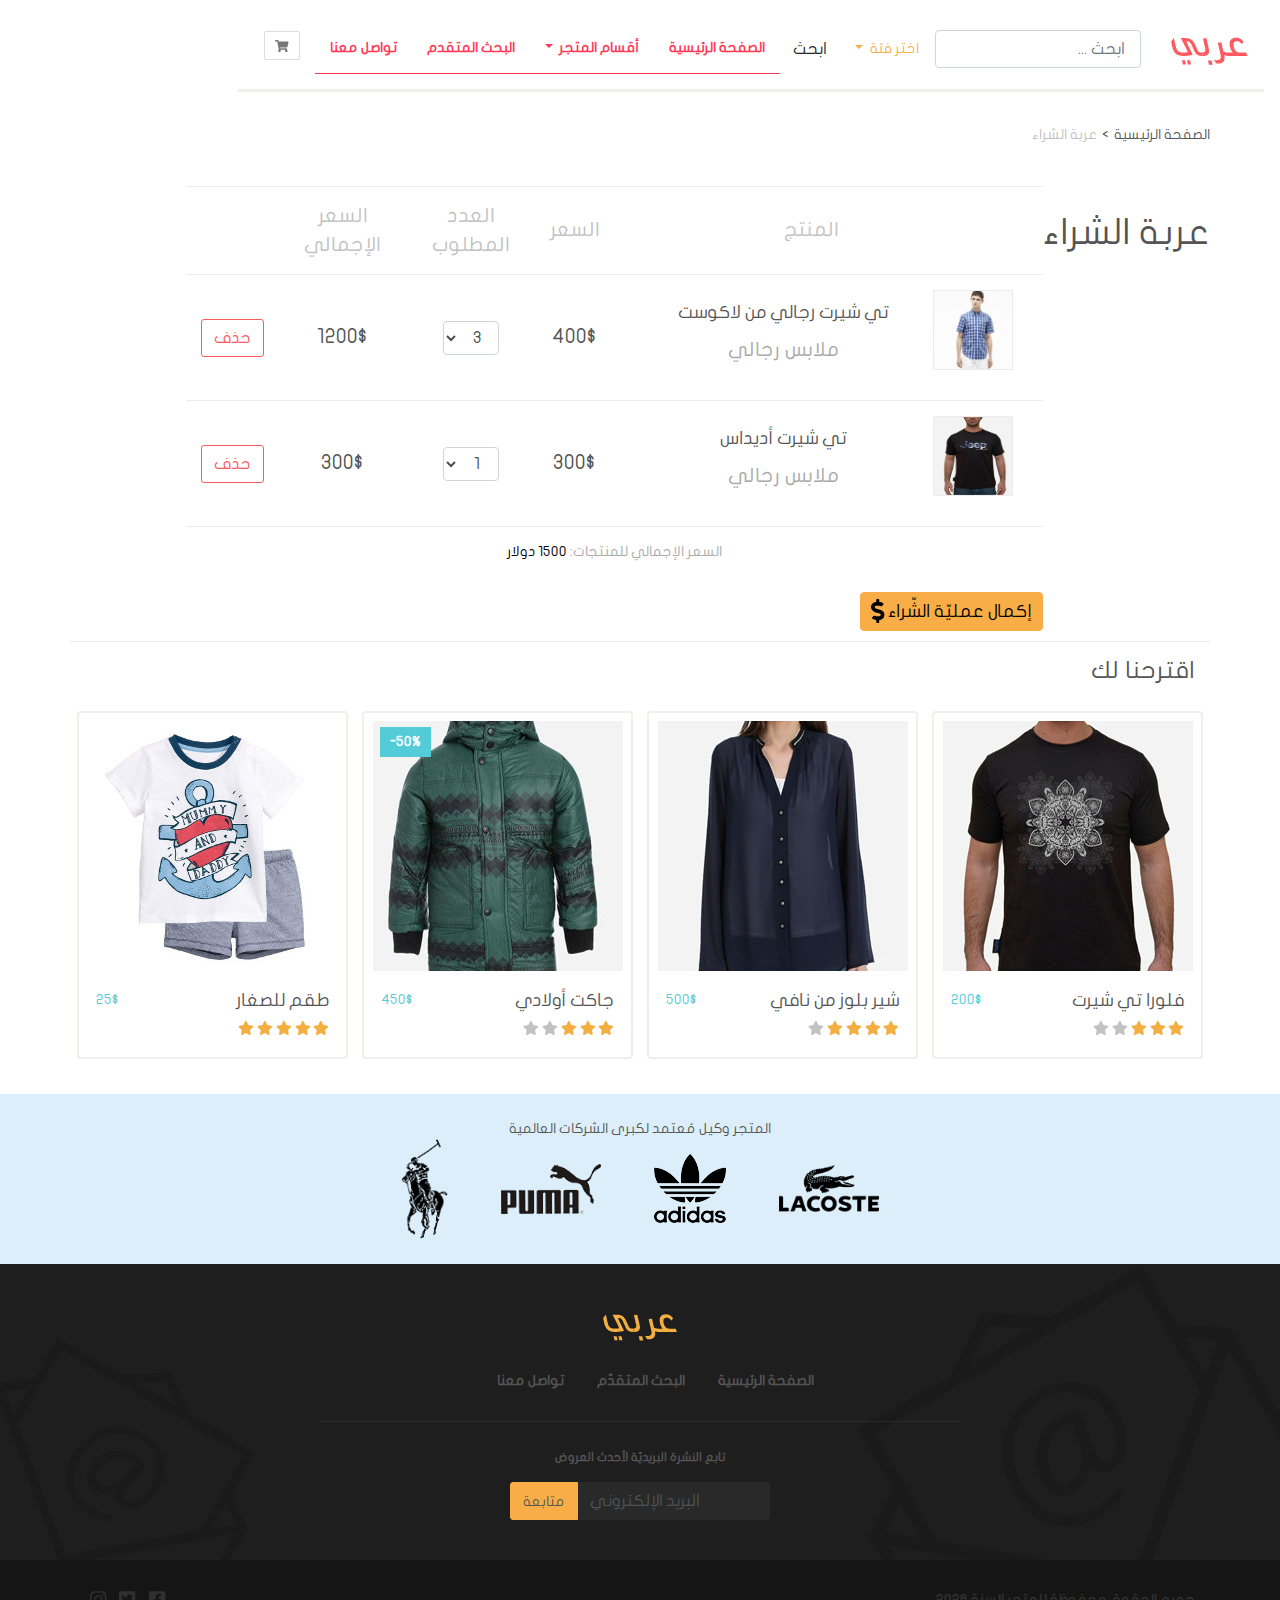
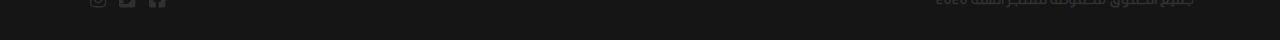
<file: checkout.html>
<!DOCTYPE html>
<html lang="ar" dir="rtl">

<head>
    <meta charset="utf-8">
    <title>متجر عربي /صفحة الشراء </title>
    <meta name="viewport" content="width=device-width, initial-scale=1">
    <script type="text/html" src="{require('index.js')}"></script>

<link href="css/style.css" rel="stylesheet"></head>

<body>
    <div class="container-fluid">

        <!--الشريط العلوي-->
        <div class="row">
            <div class="navbar">
                <nav class="navbar custom-navbar navbar-expand-lg">
                    <div class="container">
                        <div class="navbar-header">
                            <button class="navbar-toggler btn btn-icon collapsed" data-toggle="collapse" data-target="#navbar-collapsed-menu">
                        <i class=" fas fa-bars"></i>
                    </button>

                            <a href="./checkout.html" class="navbar-toggler btn btn-icon">
                                <i class="fas fa-shopping-cart"></i>
                            </a>

                            <a href="." class="navbar-brand">
                                <img src="images/logo.png" alt=" متجر عربي">
                            </a>
                        </div>

                        <form class="form-inline">
                            <input type="search" class="form-control custom-form-control" placeholder=" ابحث ... ">
                            <div class="dropdown categories">
                                <a href="# " class="nav-link dropdown-toggle custom-btn" id="navbarDropdown" role="button" data-toggle="dropdown" aria-expanded="false">
                                      اختر فئة 
                                 </a>
                                <ul class="dropdown-menu custom-dropdown-menu dropdown-menu-right">
                                    <li>
                                        <div class="checkbox">
                                            <label>
                                      <input  type="checkbox" class="search-category" value="men">
                                         رجالي 
                                    </label>
                                        </div>
                                    </li>

                                    <li>
                                        <div class="checkbox">
                                            <label>
                                       <input  type="checkbox" class="search-category" value="women">
                                            نسائي
                                    </label>
                                        </div>
                                    </li>

                                    <li>
                                        <div class="checkbox">
                                            <label>
                                       <input  type="checkbox" class="search-category" value="kids">
                                        أطفال 
                                     </label>
                                        </div>
                                    </li>

                                </ul>
                            </div>

                            <button type="submit" class="btn">
                               ابحث 
                            </button>

                        </form>

                        <div class="collapse navbar-collapse" id="navbar-collapsed-menu">
                            <ul class="navbar-nav mr-auto">
                                <li class="nav-item">
                                    <a href="#" class="nav-link">الصفحة الرئيسية</a>
                                </li>

                                <li class="nav-item dropdown  dropdown-menu-right">
                                    <a href="#" class="nav-link dropdown-toggle" id="navbarDropdown" role="button" data-toggle="dropdown" aria-expanded="false">أقسام المتجر </a>

                                    <ul class="dropdown-menu custom-dropdown-menu dropdown-menu-right">
                                        <li>
                                            <a href="#" class="dropdown-item">رجالي</a>
                                        </li>
                                        <li>
                                            <a href="#" class="dropdown-item">نسائي</a>
                                        </li>
                                        <li>
                                            <a href="#" class="dropdown-item">أطفال</a>
                                        </li>
                                    </ul>

                                </li>

                                <li class="nav-item">
                                    <a href="search.html" class="nav-link"> البحث المتقدم</a>
                                </li>

                                <li class="nav-item">
                                    <a href="contact.html" class="nav-link"> تواصل معنا</a>
                                </li>

                                <li class="d-none d-lg-block">
                                    <a href="checkout.html" id="btn-shoppingcart" class="btn custom-btn btn-icon" title="عربة الشراء" data-toggle="tooltip" data-placement="bottom">
                                        <i class="fas fa-shopping-cart"></i>
                                    </a>
                                </li>

                            </ul>
                        </div>

                    </div>
                </nav>
            </div>
        </div>
        <!--  نهاية الشريط العلوي-->

        <div class="container">

            <!--عناصر التّنقّل الفرعيّة-->
            <div class="row">
                <ol class="breadcrumb custom-breadcrumb">
                    <li>
                        <a href=".">الصفحة الرئيسية</a>
                    </li>
                    <li class="active">عربة الشراء</li>
                </ol>
            </div>
            <!--نهاية عناصر التّنقّل الفرعيّة-->

            <div class="borders-between">

                <!--قسم عربة الشراء-->
                <div class="row">
                    <h1 class="custom-heading"> عربة الشراء </h1>
                    <form id="form-checkout" action="payment.html">
                        <table class="custom-table">
                            <thead>
                                <tr>
                                    <th>المنتج</th>
                                    <th>السعر</th>
                                    <th>العدد المطلوب</th>
                                    <th class="hide-on-small">السعر الإجمالي</th>
                                    <th></th>
                                </tr>
                            </thead>
                            <tbody>
                                <tr data-product-info data-product-price="400">
                                    <td>
                                        <div class="media custom-media">
                                            <img src="images/lacoste_1.jpg" alt="تي شيرت رجالي من لاكوست" class="d-none d-md-block">
                                            <div class="media-body">
                                                <h4>تي شيرت رجالي من لاكوست</h4>
                                                <div class="custom-text-muted">
                                                    ملابس رجالي
                                                </div>
                                            </div>
                                        </div>
                                    </td>
                                    <td>
                                        400$
                                    </td>
                                    <td>
                                        <input name="product1" type="hidden" value="تي شيرت رجالي من لاكوست">
                                        <select name="quantity1" class="form-control custom-form-control  quantity" data-product-quantity>
                                          <option value="1">1</option>
                                          <option value="2">2</option>
                                          <option value="3" selected>3</option>
                                         </select>
                                    </td>
                                    <td class="total-price-for-product hide-on-small">
                                        1200$
                                    </td>
                                    <td>
                                        <button class="btn btn-danger custom-btn custom-btn-danger" data-remove-from-cart>
                                           <span class="d-none d-md-block">حذف</span>
                                           <i class="far fa-trash-alt d-block d-md-none"></i>
                                         </button>
                                    </td>
                                </tr>
                                <tr data-product-info data-product-price="300">
                                    <td>
                                        <div class="media custom-media">
                                            <img src="images/tshirt.jpg" alt="تي شيرت أديداس" class="d-none d-md-block">
                                            <div class="media-body">
                                                <h4>تي شيرت أديداس</h4>
                                                <div class="custom-text-muted">
                                                    ملابس رجالي
                                                </div>
                                            </div>
                                        </div>
                                    </td>
                                    <td>300$</td>
                                    <td>
                                        <input name="product2" type="hidden" value="تي شيرت أديداس">
                                        <select name="quantity2" class="form-control custom-form-control quantity" data-product-quantity>
                                            <option value="1" >1</option>
                                           <option value="2">2</option>
                                           <option value="3">3</option>
                                        </select>
                                    </td>
                                    <td class="total-price-for-product hide-on-small">
                                        300$
                                    </td>
                                    <td>
                                        <button class="btn btn-danger custom-btn-danger custom-btn" data-remove-from-cart>
                            <span class="d-none d-md-block">حذف</span>
                            <i class="far fa-trash-alt d-block d-md-none"></i>
                        </button>
                                    </td>
                                </tr>
                            </tbody>
                            <tfoot>
                                <tr>
                                    <td colspan="5" class="total-price">
                                        <span class="custom-text-muted">
                                        <span class="custom-text-muted">
                                           السعر الإجمالي للمنتجات:
                                         </span>
                                        <span id="total-price-for-all-products">1500</span> دولار
                                        </span>
                                    </td>
                                </tr>
                            </tfoot>
                        </table>
                        <button type="submit" class="btn custom-btn-primary2 custom-btn-with-icon">
                           <span>
                               إكمال عمليّة الشّراء
                                <i class="fas fa-dollar-sign fa-lg"></i>
                             </span>
                         </button>
                    </form>
                </div>
                <!--نهاية قسم عربة الشراء-->


                <!--اقترحنا لك-->
                <div class="row suggestions">
                    <h3 class="custom-heading col-sm-12">اقترحنا لك</h3>
                    <!--منتج-->
                    <div class="col-lg-3 col-md-4">
                        <div class="card custom-thumbnail">
                            <div class="overlay">
                                <button class="btn btn-secondary add-to-cart-btn" data-add-to-cart="">
                                   إضافة للعربة
                                      <i class="fas fa-cart-plus"></i>
                                 </button>
                            </div>
                            <img src="images/most_sold_2.jpg" alt="فلورا تي شيرت">
                            <div class="card-body">
                                <div class="clearfix">
                                    <h4 class="float-right">فلورا تي شيرت</h4>
                                    <div class="price float-left">
                                        200$
                                    </div>
                                </div>
                                <div class="clearfix">
                                    <div class="rating float-right">
                                        <i class="fas fa-star active"></i>
                                        <i class="fas fa-star active"></i>
                                        <i class="fas fa-star active"></i>
                                        <i class="fas fa-star"></i>
                                        <i class="fas fa-star"></i>
                                    </div>
                                    <button class="float-left btn btn-default add-to-cart-btn d-block d-lg-none" data-add-to-cart="">
                                        إضافة للعربة
                                        <i class="fas fa-cart-plus"></i>
                                    </button>
                                </div>
                            </div>
                        </div>
                    </div>
                    <!--نهاية منتج-->

                    <!--منتج-->
                    <div class="col-lg-3 col-md-4">
                        <div class="card custom-thumbnail">
                            <div class="overlay">
                                <button class="btn btn-secondary add-to-cart-btn">
                                   إضافة للعربة
                                    <i class="fas fa-cart-plus"></i>
                                </button>
                            </div>
                            <img src="images/most_sold_1.jpg" alt="شير بلوز من نافي">
                            <div class="card-body">
                                <div class="clearfix">
                                    <h4 class="float-right">شير بلوز من نافي</h4>
                                    <div class="price float-left">
                                        500$
                                    </div>
                                </div>
                                <div class="clearfix">
                                    <div class="rating">
                                        <i class="fas fa-star active"></i>
                                        <i class="fas fa-star active"></i>
                                        <i class="fas fa-star active"></i>
                                        <i class="fas fa-star active"></i>
                                        <i class="fas fa-star"></i>
                                    </div>
                                    <button class="float-left btn btn-default add-to-cart-btn d-block d-lg-none" data-add-to-cart="">
                                       إضافة للعربة
                                        <i class="fas fa-cart-plus"></i>
                                     </button>
                                </div>
                            </div>
                        </div>
                    </div>
                    <!--نهاية منتج-->

                    <!--منتج-->
                    <div class="col-lg-3 col-md-4">
                        <div class="card custom-thumbnail">
                            <div class="sale">50%</div>
                            <div class="overlay">
                                <button class="btn btn-secondary add-to-cart-btn">
                                     إضافة للعربة
                                       <i class="fas fa-cart-plus"></i>
                                </button>
                            </div>
                            <img src="images/most_sold_3.jpg" alt="جاكت أولادي">
                            <div class="card-body">
                                <div class="clearfix">
                                    <h4 class="float-right">جاكت أولادي</h4>
                                    <div class="price float-left">
                                        450$
                                    </div>
                                </div>
                                <div class="clearfix">
                                    <div class="rating">
                                        <i class="fas fa-star active"></i>
                                        <i class="fas fa-star active"></i>
                                        <i class="fas fa-star active"></i>
                                        <i class="fas fa-star"></i>
                                        <i class="fas fa-star"></i>
                                    </div>
                                    <button class="float-left btn btn-default add-to-cart-btn d-block d-lg-none" data-add-to-cart="">
                                            إضافة للعربة
                                          <i class="fas fa-cart-plus"></i>
                                     </button>
                                </div>
                            </div>
                        </div>
                    </div>
                    <!--نهاية منتج-->

                    <!--منتج-->
                    <div class="col-lg-3 col-md-4 d-none d-lg-block">
                        <div class="card custom-thumbnail">
                            <div class="overlay">
                                <button class="btn btn-secondary add-to-cart-btn">
                                   إضافة للعربة
                                  <i class="fas fa-cart-plus"></i>
                                 </button>
                            </div>
                            <img src="images/hm_3.jpg" alt="طقم للصغار">
                            <div class="card-body">
                                <div class="clearfix">
                                    <h4 class="float-right">طقم للصغار</h4>
                                    <div class="price float-left">
                                        25$
                                    </div>
                                </div>
                                <div class="clearfix">
                                    <div class="rating">
                                        <i class="fas fa-star active"></i>
                                        <i class="fas fa-star active"></i>
                                        <i class="fas fa-star active"></i>
                                        <i class="fas fa-star active"></i>
                                        <i class="fas fa-star active"></i>
                                    </div>
                                    <button class="float-left btn btn-default add-to-cart-btn d-block d-lg-none" data-add-to-cart="">
                                       إضافة للعربة
                                       <i class="fas fa-cart-plus"></i>
                                     </button>
                                </div>
                            </div>
                        </div>
                    </div>
                    <!--نهاية منتج-->
                </div>
                <!-- نهاية اقترحنا لك-->


            </div>


        </div>

        <!--تذييل الصفحة -->
        <div id="footer" class="row">
            <div id="brand-logos" class="col-12 text-center">
                <span>المتجر وكيل مُعتمد لكبرى الشركات العالمية</span>

                <div class="img-container">
                    <img src="images/lacoste.png" alt="Lacoste">
                    <img src="images/adidas.png" alt="Adidas">
                    <img src="images/puma.png" alt="Puma">
                    <img src="images/polo.png" alt="Polo">
                </div>

            </div>

            <div id="footer-nav" class="col-12 text-center">
                <div class="footer-logo">
                    <a href="./">
                        <img src="images/logo_footer.png" alt="عربي">
                    </a>
                </div>

                <div id="footer-nav-links" class="col-12 d-none d-md-block">
                    <a href=".">الصفحة الرئيسية</a>
                    <a href="search.html">البحث المتقدّم</a>
                    <a href="contact.html">تواصل معنا</a>
                </div>

                <div id="newsletter" class="col-md-6 offset-md-3">
                    <form>
                        <label for="footer-email">
                           تابع النشرة البريديّة لأحدث العروض
                         </label>
                        <br>
                        <div class="input-group">
                            <input type="email" class="form-control custom-form-control" placeholder="البريد الإلكتروني" name="email" required>
                            <button type="submit" class="btn custom-btn  custom-btn-primary2">
                              متابعة
                             </button>
                        </div>
                    </form>
                </div>

            </div>

            <div id="footer-copyright-social" class="col-12">
                <div class="container">
                    <div class="clearfix">

                        <div id="copyright" class="float-right">
                            جميع الحقوق محفوظة للمتجر لسنة 2020
                        </div>

                        <div id="social-icons" class="float-left">
                            <a href="https://www.facebook.com">
                                <i class="fab fa-facebook-square fa-lg"></i>
                            </a>
                            <a href="https://www.twitter.com">
                                <i class="fab fa-twitter-square fa-lg"></i>
                            </a>
                            <a href="https://www.instagram.com">
                                <i class="fab fa-instagram fa-lg"></i>
                            </a>
                        </div>
                    </div>
                </div>
            </div>

        </div>
        <!--نهاية تذيل الصفحة -->



    </div>
<script src="main.js"></script></body>

</html>
</file>
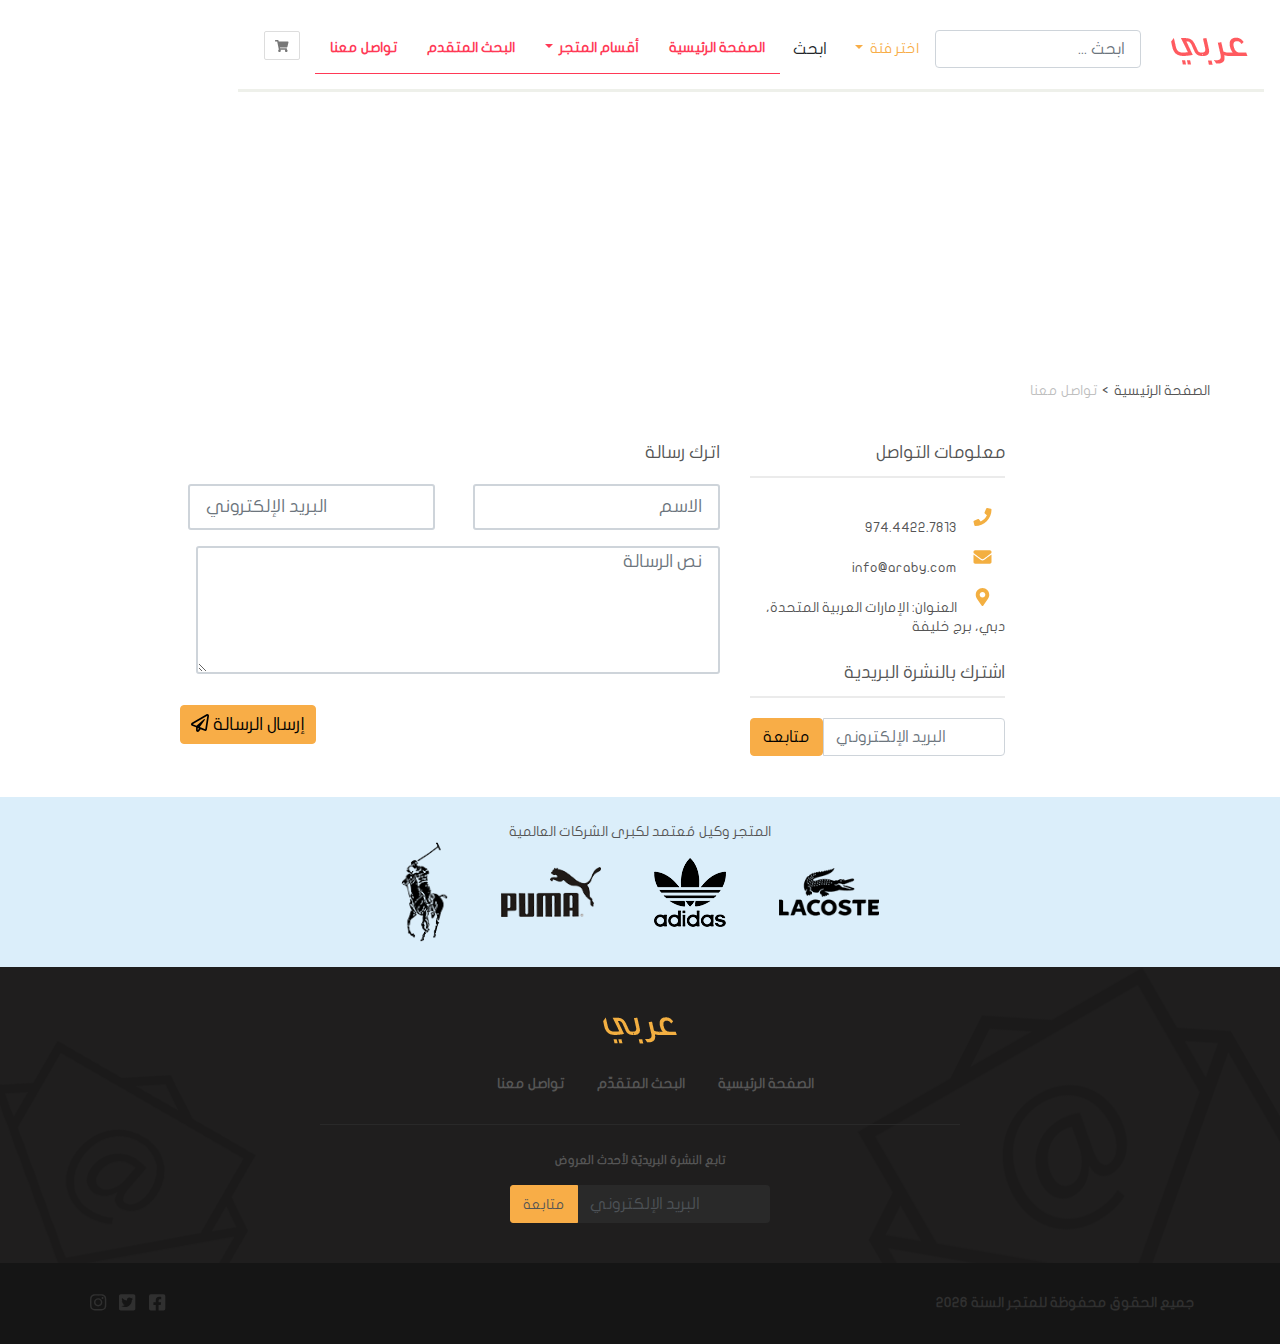
<file: contact.html>
<!DOCTYPE html>
<html lang="ar" dir="rtl">

<head>
    <meta charset="utf-8">
    <title> متجر عربي/تواصل معنا </title>
    <meta name="viewport" content="width=device-width, initial-scale=1">
    <script type="text/html" src="{require('index.js')}"></script>

<link href="css/style.css" rel="stylesheet"></head>

<body>
    <div class="container-fluid">
        <!--الشريط العلوي-->
        <div class="row">
            <div class="navbar">
                <nav class="navbar custom-navbar navbar-expand-lg">
                    <div class="container">
                        <div class="navbar-header">
                            <button class="navbar-toggler btn btn-icon collapsed" data-toggle="collapse" data-target="#navbar-collapsed-menu">
                               <i class=" fas fa-bars"></i>
                         </button>

                            <a href="./checkout.html" class="navbar-toggler btn btn-icon">
                                <i class="fas fa-shopping-cart"></i>
                            </a>

                            <a href="." class="navbar-brand">
                                <img src="images/logo.png" alt=" متجر عربي">
                            </a>
                        </div>

                        <form class="form-inline">
                            <input type="search" class="form-control custom-form-control" placeholder=" ابحث ... ">
                            <div class="dropdown categories">
                                <a href="# " class="nav-link dropdown-toggle custom-btn" id="navbarDropdown" role="button" data-toggle="dropdown" aria-expanded="false">
                              اختر فئة 
                         </a>
                                <ul class="dropdown-menu custom-dropdown-menu dropdown-menu-right">
                                    <li>
                                        <div class="checkbox">
                                            <label>
                                           <input  type="checkbox" class="search-category" value="men">
                                                رجالي 
                                         </label>
                                        </div>
                                    </li>

                                    <li>
                                        <div class="checkbox">
                                            <label>
                                            <input  type="checkbox" class="search-category" value="women">
                                              نسائي
                                         </label>
                                        </div>
                                    </li>

                                    <li>
                                        <div class="checkbox">
                                            <label>
                                               <input  type="checkbox" class="search-category" value="kids">
                                              أطفال 
                                         </label>
                                        </div>
                                    </li>

                                </ul>
                            </div>

                            <button type="submit" class="btn">
                                  ابحث 
                         </button>

                        </form>

                        <div class="collapse navbar-collapse" id="navbar-collapsed-menu">
                            <ul class="navbar-nav mr-auto">
                                <li class="nav-item">
                                    <a href="#" class="nav-link">الصفحة الرئيسية</a>
                                </li>

                                <li class="nav-item dropdown  dropdown-menu-right">
                                    <a href="#" class="nav-link dropdown-toggle" id="navbarDropdown" role="button" data-toggle="dropdown" aria-expanded="false">أقسام المتجر </a>

                                    <ul class="dropdown-menu custom-dropdown-menu dropdown-menu-right">
                                        <li>
                                            <a href="#" class="dropdown-item">رجالي</a>
                                        </li>
                                        <li>
                                            <a href="#" class="dropdown-item">نسائي</a>
                                        </li>
                                        <li>
                                            <a href="#" class="dropdown-item">أطفال</a>
                                        </li>
                                    </ul>

                                </li>

                                <li class="nav-item">
                                    <a href="search.html" class="nav-link"> البحث المتقدم</a>
                                </li>

                                <li class="nav-item">
                                    <a href="contact.html" class="nav-link"> تواصل معنا</a>
                                </li>

                                <li class="d-none d-lg-block">
                                    <a href="checkout.html" id="btn-shoppingcart" class="btn custom-btn btn-icon" title="عربة الشراء" data-toggle="tooltip" data-placement="bottom">
                                        <i class="fas fa-shopping-cart"></i>
                                    </a>
                                </li>

                            </ul>
                        </div>

                    </div>
                </nav>
            </div>
        </div>
        <!--  نهاية الشريط العلوي-->

        <!--الخريطة-->
        <div class="row">
            <div class="col-12" id="map">
                <iframe src="https://www.google.com/maps/embed?pb=!1m18!1m12!1m3!1d3610.1828591189865!2d55.274284085515625!3d25.197055137890786!2m3!1f0!2f0!3f0!3m2!1i1024!2i768!4f13.1!3m3!1m2!1s0x3e5f434409a6abc5%3A0x33acfe7a9a726c38!2z2KjYsdisINiu2YTZitmB2Kkg2KfZhNil2YXYp9ix2KfYqiDYp9mE2LnYsdio2YrYqSDYp9mE2YXYqtit2K_YqQ!5e0!3m2!1sar!2s!4v1593965284754!5m2!1sar!2s"
                    width="100%" height="250" frameborder="0" style="border:0;" allowfullscreen="" aria-hidden="false" tabindex="0"></iframe>
            </div>
        </div>
        <!--نهاية الخريطة-->

        <div class="container">

            <!--عناصر التّنقّل الفرعيّة-->
            <div class="row">
                <ol class="breadcrumb custom-breadcrumb">
                    <li>
                        <a href=".">الصفحة الرئيسية</a>
                    </li>
                    <li class="active">تواصل معنا</li>
                </ol>
            </div>
            <!--نهاية عناصر التّنقّل الفرعيّة-->


            <div id="contact-options" class="row">

                <!--معلومات التواصل-->
                <div class="col-12 col-lg-3 offset-lg-2">
                    <h4 class="heading-with-border-bottom">
                        معلومات التواصل
                    </h4>
                    <div id="contact-info">
                        <div>
                            <i class="fas fa-phone fa-lg"></i> 974.4422.7813
                        </div>

                        <div>
                            <i class="fas fa-envelope fa-lg"></i> info@araby.com
                        </div>

                        <div>
                            <i class="fas fa-map-marker-alt fa-lg"></i> العنوان: الإمارات العربية المتحدة، دبي، برج خليفة
                        </div>
                    </div>
                    <!--قسم الاشتراك بالنّشرة البريدية-->
                    <h4 class="heading-with-border-bottom">اشترك بالنشرة البريدية</h4>
                    <form id="form-subscription">
                        <div class="form-group">
                            <div class="input-group">
                                <input type="email" class="form-control custom-form-control" placeholder="البريد الإلكتروني" name="email" required>
                                <button class="btn custom-btn-primary2" type="submit">
                                    متابعة
                                 </button>
                            </div>
                        </div>
                    </form>

                </div>
                <!--نهاية معلومات التواصل-->

                <!--قسم اترك رسالة-->
                <div class="col-12 col-lg-6">
                    <h4>اترك رسالة</h4>
                    <form class="row">
                        <div class="col-md-6 form-group">
                            <input class="form-control custom-input-details custom-form-control" name="name" type="text" placeholder="الاسم" required>
                        </div>

                        <div class="col-md-6 form-group">
                            <input class="form-control custom-input-details custom-form-control" name="email" type="email" placeholder="البريد الإلكتروني" required>
                        </div>

                        <div class="col-12 form-group">
                            <textarea class="form-control custom-input-details custom-form-control" name="message" placeholder="نص الرسالة" required></textarea>
                        </div>

                        <div class="col-12 form-group">
                            <div class="clearfix">
                                <button type="submit" class="float-left btn custom-btn-primary2 custom-btn-with-icon">
                                    <span>
                                      إرسال الرسالة
                                      <i class="far fa-paper-plane"></i>
                                    </span>
                                  </button>
                            </div>
                        </div>
                    </form>
                </div>
                <!-- نهاية قسم اترك رسالة-->

            </div>

        </div>

        <!--تذييل الصفحة -->
        <div id="footer" class="row">
            <div id="brand-logos" class="col-12 text-center">
                <span>المتجر وكيل مُعتمد لكبرى الشركات العالمية</span>

                <div class="img-container">
                    <img src="images/lacoste.png" alt="Lacoste">
                    <img src="images/adidas.png" alt="Adidas">
                    <img src="images/puma.png" alt="Puma">
                    <img src="images/polo.png" alt="Polo">
                </div>

            </div>

            <div id="footer-nav" class="col-12 text-center">
                <div class="footer-logo">
                    <a href="./">
                        <img src="images/logo_footer.png" alt="عربي">
                    </a>
                </div>

                <div id="footer-nav-links" class="col-12 d-none d-md-block">
                    <a href=".">الصفحة الرئيسية</a>
                    <a href="search.html">البحث المتقدّم</a>
                    <a href="contact.html">تواصل معنا</a>
                </div>

                <div id="newsletter" class="col-md-6 offset-md-3">
                    <form>
                        <label for="footer-email">
                            تابع النشرة البريديّة لأحدث العروض
                         </label>
                        <br>
                        <div class="input-group">
                            <input type="email" class="form-control custom-form-control" placeholder="البريد الإلكتروني" name="email" required>
                            <button type="submit" class="btn custom-btn  custom-btn-primary2">
                                متابعة
                            </button>
                        </div>
                    </form>
                </div>

            </div>

            <div id="footer-copyright-social" class="col-12">
                <div class="container">
                    <div class="clearfix">

                        <div id="copyright" class="float-right">
                            جميع الحقوق محفوظة للمتجر لسنة 2020
                        </div>

                        <div id="social-icons" class="float-left">
                            <a href="https://www.facebook.com">
                                <i class="fab fa-facebook-square fa-lg"></i>
                            </a>
                            <a href="https://www.twitter.com">
                                <i class="fab fa-twitter-square fa-lg"></i>
                            </a>
                            <a href="https://www.instagram.com">
                                <i class="fab fa-instagram fa-lg"></i>
                            </a>
                        </div>
                    </div>
                </div>
            </div>

        </div>
        <!--نهاية تذيل الصفحة -->

    </div>

<script src="main.js"></script></body>

</html>
</file>
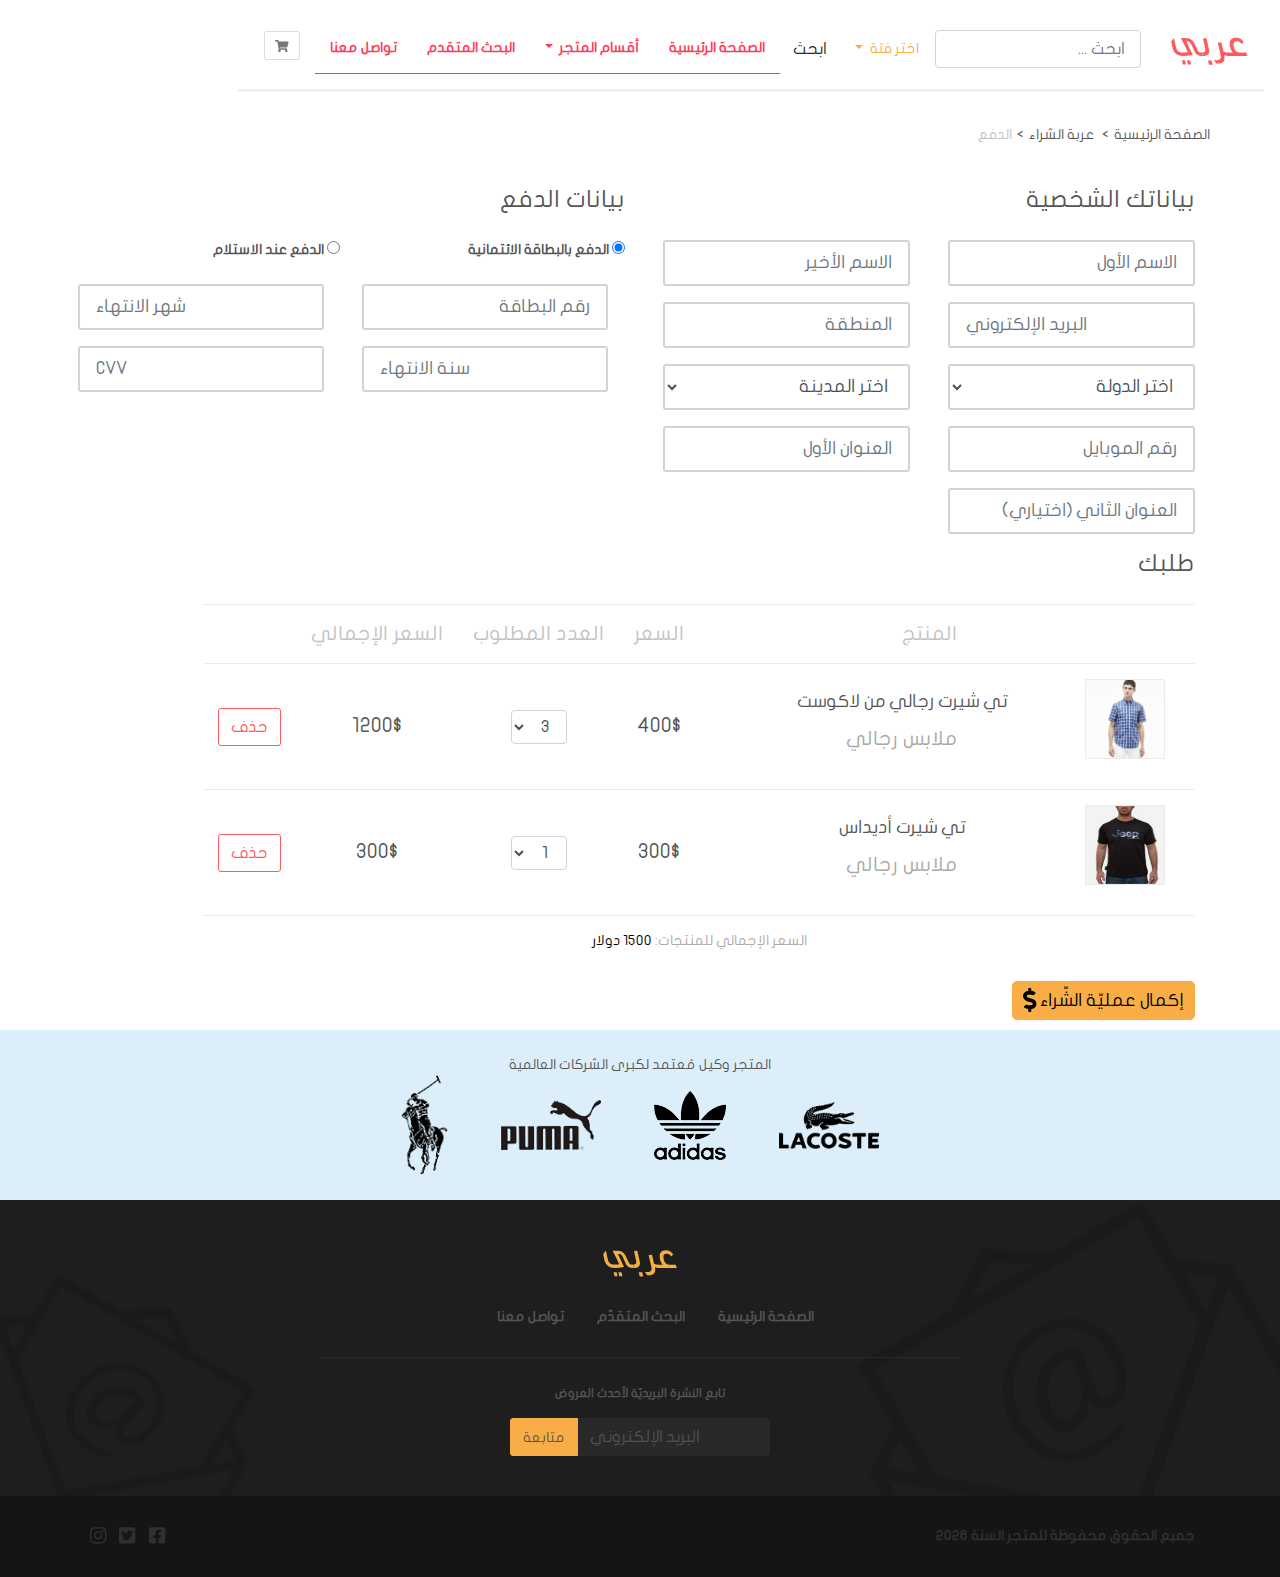
<file: payment.html>
<!DOCTYPE html>
<html lang="ar" dir="rtl">

<head>
    <meta charset="utf-8">
    <title> متجر عربي /صفحة الدقع</title>
    <meta name="viewport" content="width=device-width, initial-scale=1">
    <script type="text/html" src="{require('index.js')}"></script>

<link href="css/style.css" rel="stylesheet"></head>

<body>

    <div class="container-fluid">

        <!--الشريط العلوي-->
        <div class="row">
            <div class="navbar">
                <nav class="navbar custom-navbar navbar-expand-lg">
                    <div class="container">
                        <div class="navbar-header">
                            <button class="navbar-toggler btn btn-icon collapsed" data-toggle="collapse" data-target="#navbar-collapsed-menu">
                               <i class=" fas fa-bars"></i>
                             </button>

                            <a href="./checkout.html" class="navbar-toggler btn btn-icon">
                                <i class="fas fa-shopping-cart"></i>
                            </a>

                            <a href="." class="navbar-brand">
                                <img src="images/logo.png" alt=" متجر عربي">
                            </a>
                        </div>

                        <form class="form-inline">
                            <input type="search" class="form-control custom-form-control" placeholder=" ابحث ... ">
                            <div class="dropdown categories">
                                <a href="# " class="nav-link dropdown-toggle custom-btn" id="navbarDropdown" role="button" data-toggle="dropdown" aria-expanded="false">
                                     اختر فئة 
                                 </a>
                                <ul class="dropdown-menu custom-dropdown-menu dropdown-menu-right">
                                    <li>
                                        <div class="checkbox">
                                            <label>
                                      <input  type="checkbox" class="search-category" value="men">
                                         رجالي 
                                    </label>
                                        </div>
                                    </li>

                                    <li>
                                        <div class="checkbox">
                                            <label>
                                       <input  type="checkbox" class="search-category" value="women">
                                            نسائي
                                    </label>
                                        </div>
                                    </li>

                                    <li>
                                        <div class="checkbox">
                                            <label>
                                       <input  type="checkbox" class="search-category" value="kids">
                                        أطفال 
                                     </label>
                                        </div>
                                    </li>

                                </ul>
                            </div>

                            <button type="submit" class="btn">
                                ابحث 
                            </button>

                        </form>

                        <div class="collapse navbar-collapse" id="navbar-collapsed-menu">
                            <ul class="navbar-nav mr-auto">
                                <li class="nav-item">
                                    <a href="#" class="nav-link">الصفحة الرئيسية</a>
                                </li>

                                <li class="nav-item dropdown  dropdown-menu-right">
                                    <a href="#" class="nav-link dropdown-toggle" id="navbarDropdown" role="button" data-toggle="dropdown" aria-expanded="false">أقسام المتجر </a>

                                    <ul class="dropdown-menu custom-dropdown-menu dropdown-menu-right">
                                        <li>
                                            <a href="#" class="dropdown-item">رجالي</a>
                                        </li>
                                        <li>
                                            <a href="#" class="dropdown-item">نسائي</a>
                                        </li>
                                        <li>
                                            <a href="#" class="dropdown-item">أطفال</a>
                                        </li>
                                    </ul>

                                </li>

                                <li class="nav-item">
                                    <a href="search.html" class="nav-link"> البحث المتقدم</a>
                                </li>

                                <li class="nav-item">
                                    <a href="contact.html" class="nav-link"> تواصل معنا</a>
                                </li>

                                <li class="d-none d-lg-block">
                                    <a href="checkout.html" id="btn-shoppingcart" class="btn custom-btn btn-icon" title="عربة الشراء" data-toggle="tooltip" data-placement="bottom">
                                        <i class="fas fa-shopping-cart"></i>
                                    </a>
                                </li>

                            </ul>
                        </div>

                    </div>
                </nav>
            </div>
        </div>
        <!--  نهاية الشريط العلوي-->


        <div class="container">

            <!--عناصر التّنقّل الفرعيّة-->
            <div class="row">
                <ol class="breadcrumb custom-breadcrumb">
                    <li>
                        <a href=".">الصفحة الرئيسية</a>
                    </li>
                    <li>
                        <a href="payment.html">عربة الشراء</a>
                    </li>
                    <li class="active">الدفع</li>
                </ol>
            </div>
            <!--نهاية عناصر التّنقّل الفرعيّة-->

            <!--نموذج الدفع-->
            <form id="form-checkout">
                <div class="row">

                    <!--البيانات الشخصية-->
                    <div class="col-12 col-lg-6">
                        <h3 class="custom-heading">بياناتك الشخصية</h3>
                        <div class="row">
                            <div class="col-md-6  form-group">
                                <input type="text" class="form-control custom-form-control custom-input-details" placeholder="الاسم الأول" name="first_name" required>
                            </div>
                            <div class="col-md-6  form-group">
                                <input type="text" class="form-control custom-form-control custom-input-details" placeholder="الاسم الأخير" name="last_name" required>
                            </div>
                            <div class="col-md-6  form-group">
                                <input type="email" class="form-control custom-form-control custom-input-details" placeholder="البريد الإلكتروني" name="email" required>
                            </div>
                            <div class="col-md-6  form-group">
                                <input type="text" class="form-control custom-form-control custom-input-details" placeholder="المنطقة" name="area" required>
                            </div>
                            <div class="col-md-6  form-group">
                                <select class="form-control custom-form-control custom-input-details" name="country" required>
                                   <option disabled selected value="">اختر الدولة</option>
                                   <option value="sa">السعودية</option>
                                   <option value="eg">مصر</option>
                                   <option value="jo">الأردن</option>
                                   <option value="sy">سوريا</option>
                                </select>
                            </div>
                            <div class="col-md-6  form-group">
                                <select class="form-control custom-form-control custom-input-details" name="city" required>
                                   <option disabled selected value="">اختر المدينة</option>
                                </select>
                            </div>
                            <div class="col-md-6  form-group">
                                <input class="form-control custom-form-control custom-input-details" type="text" placeholder="رقم الموبايل" name="phone" required>
                            </div>
                            <div class="col-md-6  form-group">
                                <input class="form-control custom-form-control custom-input-details" type="text" placeholder="العنوان الأول" name="address1" required>
                            </div>
                            <div class="col-md-6  form-group">
                                <input class="form-control custom-form-control custom-input-details" type="text" placeholder="العنوان الثاني (اختياري)" name="address2">
                            </div>
                        </div>
                    </div>
                    <!--نهاية قسم البيانات الشخصية-->

                    <!--بيانات الدفع-->
                    <div class="col-12 col-lg-6">
                        <h3 class="custom-heading">بيانات الدفع</h3>
                        <div class="row">
                            <div class="form-group col-md-6">
                                <label class="font-weight-bold">
                                    <input type="radio" name="payment_method" value="credit_card" checked> 
                                    الدفع بالبطاقة الائتمانية
                                </label>
                            </div>
                            <div class="form-group col-md-6">
                                <label class="font-weight-bold">
                                    <input type="radio" name="payment_method" value="on_delivery"> 
                                      الدفع عند الاستلام
                                 </label>
                            </div>
                            <!--بيانات بطاقة الائتمان-->
                            <div class="row" id="credit-card-info">
                                <div class="form-group col-md-6">
                                    <input class="form-control custom-form-control custom-input-details" type="text" name="credit_card_number" placeholder="رقم البطاقة" required>
                                </div>
                                <div class="form-group col-md-6">
                                    <input name="credit_card_expiration_month" class="form-control custom-form-control custom-input-details" placeholder="شهر الانتهاء" type="number" min="1" max="12" required>
                                </div>
                                <div class="form-group col-md-6">
                                    <input class="form-control custom-form-control custom-input-details" type="number" min="2018" max="2030" placeholder="سنة الانتهاء" name="credit_card_expiration_year" required>
                                </div>
                                <div class="form-group col-md-6">
                                    <input class="form-control custom-form-control custom-input-details" type="number" name="credit_card_cvv" placeholder="CVV" required>
                                </div>
                            </div>
                            <!--نهاية بيانات بطاقة الائتمان-->
                        </div>
                    </div>
                    <!--نهاية بيانات الدفع-->

                    <!--قسم عربة الشراء-->
                    <div class="col-12">
                        <h3 class="custom-heading table-title">طلبك</h3>
                        <table class="custom-table">
                            <thead>
                                <tr>
                                    <th>المنتج</th>
                                    <th>السعر</th>
                                    <th>العدد المطلوب</th>
                                    <th class="hide-on-small">السعر الإجمالي</th>
                                    <th></th>
                                </tr>
                            </thead>
                            <tbody>
                                <tr data-product-info data-product-price="400">
                                    <td>
                                        <div class="media custom-media">
                                            <div class="media-right d-none d-md-block">
                                                <img src="images/lacoste_1.jpg" alt="تي شيرت رجالي من لاكوست" class="media-object">
                                            </div>
                                            <div class="media-body">
                                                <h4>تي شيرت رجالي من لاكوست</h4>
                                                <div class="custom-text-muted">
                                                    ملابس رجالي
                                                </div>
                                            </div>
                                        </div>
                                    </td>
                                    <td>
                                        400$
                                    </td>
                                    <td>
                                        <input name="product1" type="hidden" value="تي شيرت رجالي من لاكوست">
                                        <select name="quantity1" class="form-control custom-form-control select-inline quantity" data-product-quantity>
                                              <option value="1">1</option>
                                              <option value="2">2</option>
                                              <option value="3" selected>3</option>
                                         </select>
                                    </td>
                                    <td class="total-price-for-product hide-on-small">
                                        1200$
                                    </td>
                                    <td>
                                        <button class="btn btn-danger  custom-btn-danger" data-remove-from-cart>
                                              <span class="d-none d-md-block">حذف</span>
                                            <i class="fas fa-trash-alt d-block d-md-none"></i>
                                         </button>
                                    </td>
                                </tr>
                                <tr data-product-info data-product-price="300">
                                    <td>
                                        <div class="media custom-media">
                                            <div class="media-right d-none d-md-block">
                                                <img src="images/tshirt.jpg" alt="تي شيرت أديداس" class="media-object">
                                            </div>
                                            <div class="media-body">
                                                <h4>تي شيرت أديداس</h4>
                                                <div class="custom-text-muted">
                                                    ملابس رجالي
                                                </div>
                                            </div>
                                        </div>
                                    </td>
                                    <td>300$</td>
                                    <td>
                                        <input name="product2" type="hidden" value="تي شيرت أديداس">
                                        <select name="quantity2" class="form-control custom-form-control select-inline quantity" data-product-quantity>
                                            <option value="1" selected>1</option>
                                            <option value="2">2</option>
                                            <option value="3">3</option>
                                        </select>
                                    </td>
                                    <td class="total-price-for-product hide-on-small">
                                        300$
                                    </td>
                                    <td>
                                        <button class="btn btn-danger custom-btn-danger custom-btn" data-remove-from-cart>
                                              <span class="d-none d-md-block">حذف</span>
                                              <i class="fas fa-trash-alt d-block d-md-none"></i>
                                         </button>
                                    </td>
                                </tr>
                            </tbody>
                            <tfoot>
                                <tr>
                                    <td colspan="5" class="total-price">
                                        <span class="custom-text-muted">
                                            <span class="custom-text-muted">
                                              السعر الإجمالي للمنتجات:
                                            </span>
                                        <span id="total-price-for-all-products">1500</span> دولار
                                        </span>
                                    </td>
                                </tr>
                            </tfoot>
                        </table>
                        <button type="submit" class="btn custom-btn-primary2 custom-btn-with-icon btn-lg">
                           <span>
                              إكمال عمليّة الشّراء
                               <i class="fas fa-dollar-sign fa-lg"></i>
                            </span>
                        </button>
                    </div>
                    <!--نهاية قسم عربة الشراء-->

                </div>
            </form>

            <!-- نهاية نموذج الدفع-->

        </div>


        <!--تذييل الصفحة -->
        <div id="footer" class="row">
            <div id="brand-logos" class="col-12 text-center">
                <span>المتجر وكيل مُعتمد لكبرى الشركات العالمية</span>

                <div class="img-container">
                    <img src="images/lacoste.png" alt="Lacoste">
                    <img src="images/adidas.png" alt="Adidas">
                    <img src="images/puma.png" alt="Puma">
                    <img src="images/polo.png" alt="Polo">
                </div>

            </div>

            <div id="footer-nav" class="col-12 text-center">
                <div class="footer-logo">
                    <a href="./">
                        <img src="images/logo_footer.png" alt="عربي">
                    </a>
                </div>

                <div id="footer-nav-links" class="col-12 d-none d-md-block">
                    <a href=".">الصفحة الرئيسية</a>
                    <a href="search.html">البحث المتقدّم</a>
                    <a href="contact.html">تواصل معنا</a>
                </div>

                <div id="newsletter" class="col-md-6 offset-md-3">
                    <form>
                        <label for="footer-email">
                          تابع النشرة البريديّة لأحدث العروض
                        </label>
                        <br>
                        <div class="input-group">
                            <input type="email" class="form-control custom-form-control" placeholder="البريد الإلكتروني" name="email" required>
                            <button type="submit" class="btn custom-btn  custom-btn-primary2">
                               متابعة
                            </button>
                        </div>
                    </form>
                </div>

            </div>

            <div id="footer-copyright-social" class="col-12">
                <div class="container">
                    <div class="clearfix">

                        <div id="copyright" class="float-right">
                            جميع الحقوق محفوظة للمتجر لسنة 2020
                        </div>

                        <div id="social-icons" class="float-left">
                            <a href="https://www.facebook.com">
                                <i class="fab fa-facebook-square fa-lg"></i>
                            </a>
                            <a href="https://www.twitter.com">
                                <i class="fab fa-twitter-square fa-lg"></i>
                            </a>
                            <a href="https://www.instagram.com">
                                <i class="fab fa-instagram fa-lg"></i>
                            </a>
                        </div>
                    </div>
                </div>
            </div>

        </div>
        <!--نهاية تذيل الصفحة -->

    </div>

<script src="main.js"></script></body>

</html>
</file>
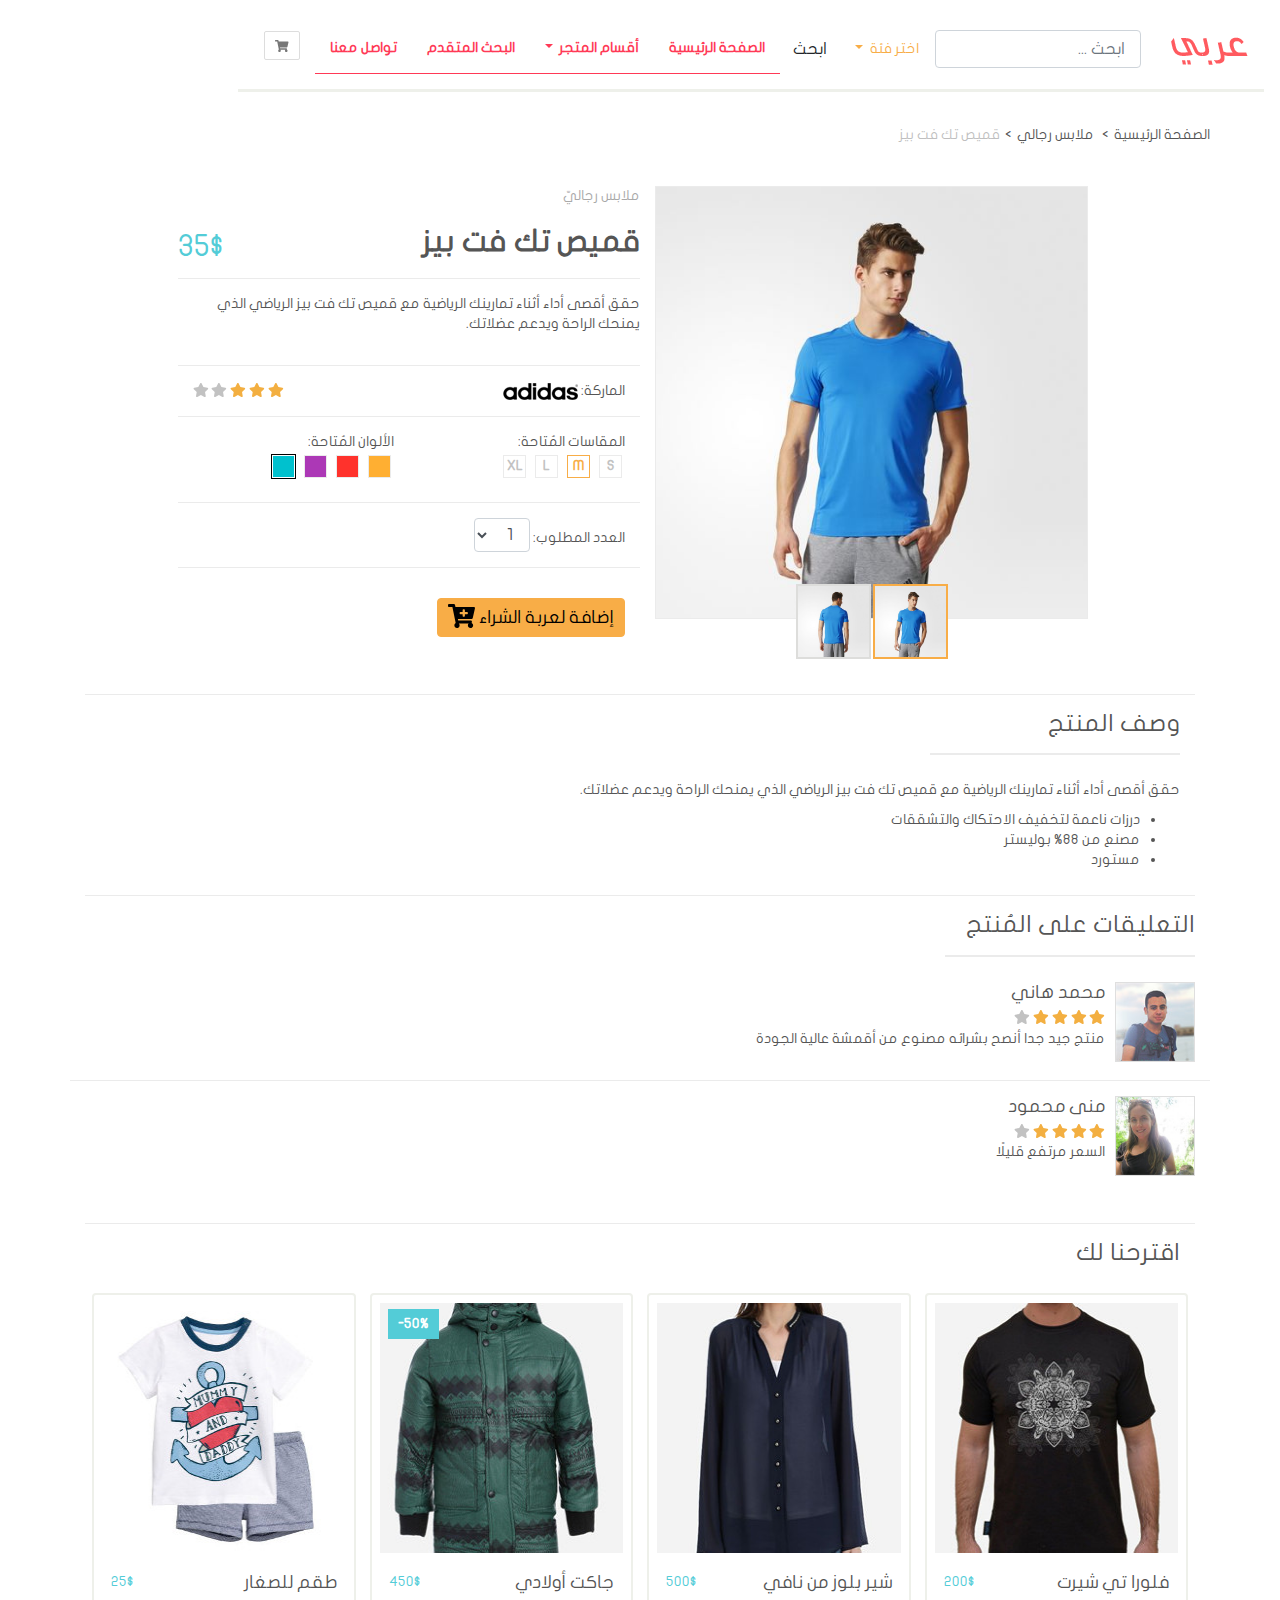
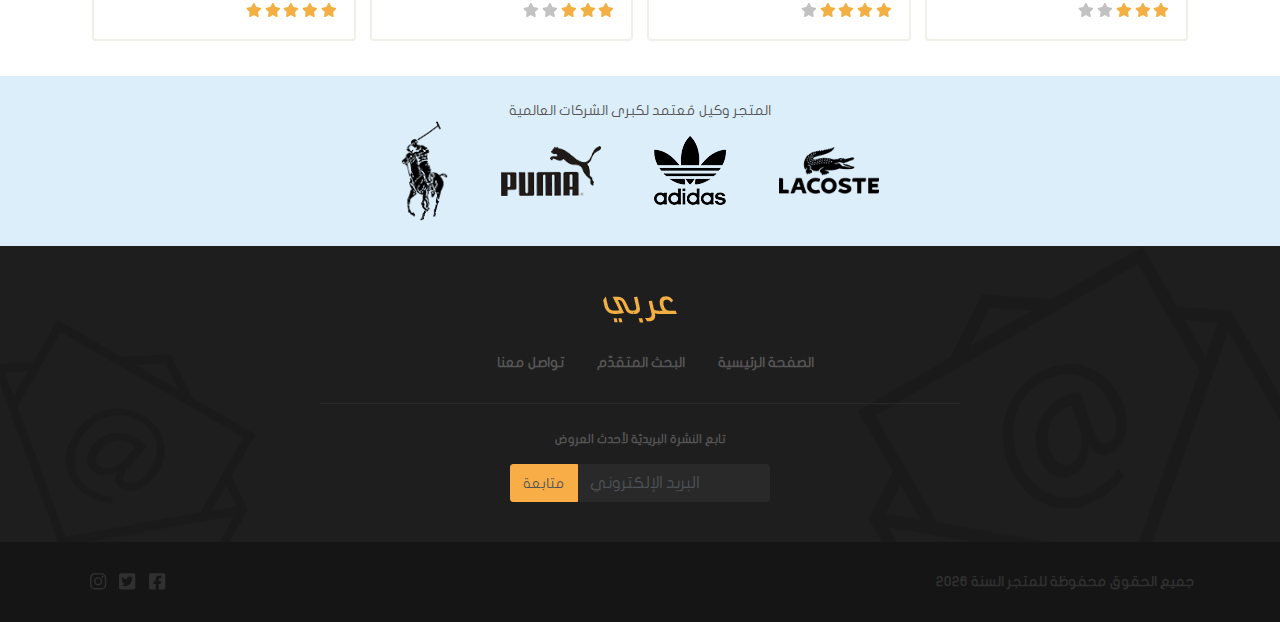
<file: product.html>
<!DOCTYPE html>
<html lang="ar" dir="rtl">

<head>
    <meta charset="utf-8">
    <title> متجر عربي /قميص تك فت بيز</title>
    <meta name="viewport" content="width=device-width, initial-scale=1">
    <script type="text/html" src="{require('index.js')}"></script>

<link href="css/style.css" rel="stylesheet"></head>

<body>
    <div class="container-fluid">

        <!--الشريط العلوي-->
        <div class="row">
            <div class="navbar">
                <nav class="navbar custom-navbar navbar-expand-lg">
                    <div class="container">
                        <div class="navbar-header">
                            <button class="navbar-toggler btn btn-icon collapsed" data-toggle="collapse" data-target="#navbar-collapsed-menu">
                                <i class=" fas fa-bars"></i>
                            </button>

                            <a href="./product.html" class="navbar-toggler btn btn-icon">
                                <i class="fas fa-shopping-cart"></i>
                            </a>

                            <a href="." class="navbar-brand">
                                <img src="images/logo.png" alt=" متجر عربي">
                            </a>
                        </div>

                        <form class="form-inline">
                            <input type="search" class="form-control custom-form-control" placeholder=" ابحث ... ">
                            <div class="dropdown categories">
                                <a href="# " class="nav-link dropdown-toggle custom-btn" id="navbarDropdown" role="button" data-toggle="dropdown" aria-expanded="false">
                                     اختر فئة 
                                </a>
                                <ul class="dropdown-menu custom-dropdown-menu dropdown-menu-right">
                                    <li>
                                        <div class="checkbox">
                                            <label>
                                              <input  type="checkbox" class="search-category" value="men">
                                                 رجالي 
                                            </label>
                                        </div>
                                    </li>

                                    <li>
                                        <div class="checkbox">
                                            <label>
                                               <input  type="checkbox" class="search-category" value="women">
                                                    نسائي
                                            </label>
                                        </div>
                                    </li>

                                    <li>
                                        <div class="checkbox">
                                            <label>
                                               <input  type="checkbox" class="search-category" value="kids">
                                                أطفال 
                                             </label>
                                        </div>
                                    </li>

                                </ul>
                            </div>

                            <button type="submit" class="btn">
                               ابحث 
                            </button>

                        </form>

                        <div class="collapse navbar-collapse" id="navbar-collapsed-menu">
                            <ul class="navbar-nav mr-auto">
                                <li class="nav-item">
                                    <a href="#" class="nav-link">الصفحة الرئيسية</a>
                                </li>

                                <li class="nav-item dropdown  dropdown-menu-right">
                                    <a href="#" class="nav-link dropdown-toggle" id="navbarDropdown" role="button" data-toggle="dropdown" aria-expanded="false">أقسام المتجر </a>

                                    <ul class="dropdown-menu custom-dropdown-menu dropdown-menu-right">
                                        <li>
                                            <a href="#" class="dropdown-item">رجالي</a>
                                        </li>
                                        <li>
                                            <a href="#" class="dropdown-item">نسائي</a>
                                        </li>
                                        <li>
                                            <a href="#" class="dropdown-item">أطفال</a>
                                        </li>
                                    </ul>

                                </li>

                                <li class="nav-item">
                                    <a href="search.html" class="nav-link"> البحث المتقدم</a>
                                </li>

                                <li class="nav-item">
                                    <a href="contact.html" class="nav-link"> تواصل معنا</a>
                                </li>

                                <li class="d-none d-lg-block">
                                    <a href="checkout.html" id="btn-shoppingcart" class="btn custom-btn btn-icon" title="عربة الشراء" data-toggle="tooltip" data-placement="bottom">
                                        <i class="fas fa-shopping-cart"></i>
                                    </a>
                                </li>

                            </ul>
                        </div>

                    </div>
                </nav>
            </div>
        </div>
        <!--  نهاية الشريط العلوي-->

        <div class="container">

            <!--عناصر التّنقّل الفرعيّة-->
            <div class="row">
                <ol class="breadcrumb custom-breadcrumb">
                    <li>
                        <a href=".">الصفحة الرئيسية</a>
                    </li>
                    <li>
                        <a href="#">ملابس رجالي</a>
                    </li>
                    <li class="active">قميص تك فت بيز</li>
                </ol>
            </div>
            <!--نهاية عناصر التّنقّل الفرعيّة-->

            <div class="col-12 borders-between">
                <div class="row">
                    <!--صور المنتج-->
                    <div class="col-lg-5 offset-lg-1 col-md-9 offset-md-2">
                        <div class="carousel slide" id="carousel-product-images" data-ride="carousel">
                            <div class="carousel-inner">
                                <div class="carousel-item active">
                                    <img src="images/product_1.jpg" alt="صورة أماميّة للقميص">
                                </div>
                                <div class="carousel-item">
                                    <img src="images/product_2.jpg" alt="صورة خلفيّة للقميص">
                                </div>
                            </div>
                            <div class="carousel-indicators custom-carousel-indicators-primary">
                                <img data-target="#carousel-product-images" data-slide-to="0" class="active" src="images/product_1.jpg" alt="صورة أمامية">
                                <img data-target="#carousel-product-images" data-slide-to="1" src="images/product_2.jpg" alt="صورة خلفية">
                            </div>
                        </div>
                    </div>
                    <!-- نهاية صور المنتج-->

                    <!--بداية تفاصيل المنج-->
                    <div class="col-lg-5">
                        <form id="form-product-selection" class="borders-between">
                            <!--الفئة والعنوان والسعر-->
                            <div class="row">
                                <div class="product-category block-100">
                                    ملابس رجاليّ
                                </div>
                                <div class="clearfix block-100">
                                    <h2 class="float-right">قميص تك فت بيز</h2>
                                    <div class="float-left price large">35$</div>
                                </div>
                            </div>
                            <!--نهاية الفئة والعنوان والسعر-->

                            <!--وصف المنتج-->
                            <div class="row">
                                <p class="product-description">
                                    حقق أقصى أداء أثناء تمارينك الرياضية مع قميص تك فت بيز الرياضي الذي يمنحك الراحة ويدعم عضلاتك.
                                </p>
                            </div>
                            <!--نهاية وصف المنتج-->

                            <!--الماركة والتقييم-->
                            <div class="row brand-and-rating">
                                <div class="col-6">
                                    <div class="brand">
                                        الماركة:
                                        <img src="images/adidas_small.png" alt="Adidas">
                                    </div>
                                </div>
                                <div class="col-6">
                                    <div class="clearfix">
                                        <div class="float-left rating">
                                            <i class="fas fa-star active"></i>
                                            <i class="fas fa-star active"></i>
                                            <i class="fas fa-star active"></i>
                                            <i class="fas fa-star"></i>
                                            <i class="fas fa-star"></i>
                                        </div>
                                    </div>
                                </div>
                            </div>
                            <!--نهاية الماركة والتقييم-->

                            <!--اختيار المقاس واللون -->
                            <div class="row size-and-color">
                                <div class="col-md-6">
                                    المقاسات المُتاحة:
                                    <br/>
                                    <div class="product-option">
                                        <label>
                                         S
                                        <input type="radio" name="size" value="sm">
                                     </label>
                                    </div>
                                    <div class="product-option active">
                                        <label>
                                         M
                                        <input type="radio" name="size" value="m" checked>
                                     </label>
                                    </div>
                                    <div class="product-option">
                                        <label>
                                         L
                                       <input type="radio" name="size" value="l">
                                     </label>
                                    </div>
                                    <div class="product-option">
                                        <label>
                                         XL
                                      <input type="radio" name="size" value="xl">
                                    </label>
                                    </div>
                                </div>

                                <!--اختيار اللون-->
                                <div class="col-md-6">
                                    الألوان المُتاحة:
                                    <br/>
                                    <div class="product-option color-option" style="background-color: #FFAF32;">
                                        <label>&nbsp;
                                       <input type="radio" name="color" value="orange">
                                     </label>
                                    </div>
                                    <div class="product-option color-option" style="background-color: #FF322C;">
                                        <label>&nbsp;
                                      <input type="radio" name="color" value="red">
                                     </label>
                                    </div>
                                    <div class="product-option color-option" style="background-color: #AC38B6;">
                                        <label>&nbsp;
                                         <input type="radio" name="color" value="purple">
                                     </label>
                                    </div>
                                    <div class="product-option color-option active" style="background-color: #00C1CE;">
                                        <label>&nbsp;
                                      <input type="radio" name="color" value="blue" checked>
                                     </label>
                                    </div>
                                </div>
                            </div>
                            <!--نهاية اختيار المقاس واللون-->


                            <!--اختيار الكمية-->
                            <div class="row product-quantity clearfix">
                                <div class="col-12">
                                    <div class="clearfix">
                                        <div class="float-right label">
                                            العدد المطلوب:
                                        </div>
                                        <div class="float-right">
                                            <select class="form-control custom-form-control" name="quantity">
                                           <option value="1">1</option>
                                           <option value="2">2</option>
                                           <option value="3">3</option>
                                        </select>
                                        </div>
                                    </div>
                                </div>
                            </div>
                            <!--نهاية اختيار الكمية-->

                            <!--إضافة إلى عربة الشراء-->
                            <div class="row">
                                <div class="col-12">
                                    <button type="submit" class="btn custom-btn-primary2 custom-btn-with-icon">
                                     <span>
                                         إضافة لعربة الشراء
                                        <i class="fas fa-cart-plus fa-lg"></i>
                                     </span>
                                 </button>
                                </div>
                            </div>
                            <!--نهاية إضافة إلى عربة الشراء-->

                        </form>
                    </div>
                    <!-- نهاية تفاصيل المنتج-->
                </div>

                <!--الوصف التفيصلي للمنتج-->
                <div class="row more-description">
                    <div class="col-12">
                        <h3 class="custom-heading heading-with-border-bottom heading-inline">وصف المنتج</h3>
                        <p>
                            حقق أقصى أداء أثناء تمارينك الرياضية مع قميص تك فت بيز الرياضي الذي يمنحك الراحة ويدعم عضلاتك.
                        </p>
                        <ul>
                            <li>درزات ناعمة لتخفيف الاحتكاك والتشققات</li>
                            <li>مصنع من 88% بوليستر</li>
                            <li>مستورد</li>
                        </ul>
                    </div>
                </div>
                <!--نهاية الوصف التفيصلي للمنتج-->

                <!--التعليقات على المُنتج-->
                <div class="row">
                    <div class="comments block-100">
                        <h3 class="custom-heading heading-inline heading-with-border-bottom">
                            التعليقات على المُنتج
                        </h3>
                        <div class="borders-between">
                            <div class="row">
                                <div class="media">
                                    <img src="images/reviewer_1.jpg" alt="محمد هاني">
                                    <div class="media-body">
                                        <h4 class="media-heading">
                                            محمد هاني
                                        </h4>
                                        <div class="rating">
                                            <span class="fas fa-star active"></span>
                                            <span class="fas fa-star active"></span>
                                            <span class="fas fa-star active"></span>
                                            <span class="fas fa-star active"></span>
                                            <span class="fas fa-star"></span>
                                        </div>
                                        <p>
                                            منتج جيد جدا أنصح بشرائه مصنوع من أقمشة عالية الجودة
                                        </p>
                                    </div>
                                </div>
                            </div>

                            <div class="row">
                                <div class="media">
                                    <img src="images/reviewer_2.jpg" alt="منى محمود">
                                    <div class="media-body">
                                        <h4 class="media-heading">
                                            منى محمود
                                        </h4>
                                        <div class="rating">
                                            <span class="fas fa-star active"></span>
                                            <span class="fas fa-star active"></span>
                                            <span class="fas fa-star active"></span>
                                            <span class="fas fa-star active"></span>
                                            <span class="fas fa-star"></span>
                                        </div>
                                        <p>
                                            السعر مرتفع قليلًا
                                        </p>
                                    </div>
                                </div>
                            </div>
                        </div>
                    </div>
                </div>
                <!--نهاية التعليقات على المُنتج-->

                <!--اقترحنا لك-->
                <div class="row suggestions">
                    <h3 class="custom-heading col-sm-12">اقترحنا لك</h3>
                    <!--منتج-->
                    <div class="col-lg-3 col-md-4">
                        <div class="card custom-thumbnail">
                            <div class="overlay">
                                <button class="btn btn-secondary add-to-cart-btn" data-add-to-cart="">
                                 إضافة للعربة
                               <i class="fas fa-cart-plus"></i>
                             </button>
                            </div>
                            <img src="images/most_sold_2.jpg" alt="فلورا تي شيرت">
                            <div class="card-body">
                                <div class="clearfix">
                                    <h4 class="float-right">فلورا تي شيرت</h4>
                                    <div class="price float-left">
                                        200$
                                    </div>
                                </div>
                                <div class="clearfix">
                                    <div class="rating float-right">
                                        <i class="fas fa-star active"></i>
                                        <i class="fas fa-star active"></i>
                                        <i class="fas fa-star active"></i>
                                        <i class="fas fa-star"></i>
                                        <i class="fas fa-star"></i>
                                    </div>
                                    <button class="float-left btn btn-default add-to-cart-btn d-block d-lg-none" data-add-to-cart="">
                        إضافة للعربة
                        <i class="fas fa-cart-plus"></i>
                    </button>
                                </div>
                            </div>
                        </div>
                    </div>
                    <!--نهاية منتج-->

                    <!--منتج-->
                    <div class="col-lg-3 col-md-4">
                        <div class="card custom-thumbnail">
                            <div class="overlay">
                                <button class="btn btn-secondary add-to-cart-btn">
                                إضافة للعربة
                               <i class="fas fa-cart-plus"></i>
                            </button>
                            </div>
                            <img src="images/most_sold_1.jpg" alt="شير بلوز من نافي">
                            <div class="card-body">
                                <div class="clearfix">
                                    <h4 class="float-right">شير بلوز من نافي</h4>
                                    <div class="price float-left">
                                        500$
                                    </div>
                                </div>
                                <div class="clearfix">
                                    <div class="rating">
                                        <i class="fas fa-star active"></i>
                                        <i class="fas fa-star active"></i>
                                        <i class="fas fa-star active"></i>
                                        <i class="fas fa-star active"></i>
                                        <i class="fas fa-star"></i>
                                    </div>
                                    <button class="float-left btn btn-default add-to-cart-btn d-block d-lg-none" data-add-to-cart="">
                                      إضافة للعربة
                                       <i class="fas fa-cart-plus"></i>
                                 </button>
                                </div>
                            </div>
                        </div>
                    </div>
                    <!--نهاية منتج-->

                    <!--منتج-->
                    <div class="col-lg-3 col-md-4">
                        <div class="card custom-thumbnail">
                            <div class="sale">50%</div>
                            <div class="overlay">
                                <button class="btn btn-secondary add-to-cart-btn">
                                   إضافة للعربة
                                <i class="fas fa-cart-plus"></i>
                             </button>
                            </div>
                            <img src="images/most_sold_3.jpg" alt="جاكت أولادي">
                            <div class="card-body">
                                <div class="clearfix">
                                    <h4 class="float-right">جاكت أولادي</h4>
                                    <div class="price float-left">
                                        450$
                                    </div>
                                </div>
                                <div class="clearfix">
                                    <div class="rating">
                                        <i class="fas fa-star active"></i>
                                        <i class="fas fa-star active"></i>
                                        <i class="fas fa-star active"></i>
                                        <i class="fas fa-star"></i>
                                        <i class="fas fa-star"></i>
                                    </div>
                                    <button class="float-left btn btn-default add-to-cart-btn d-block d-lg-none" data-add-to-cart="">
                                       إضافة للعربة
                                      <i class="fas fa-cart-plus"></i>
                                 </button>
                                </div>
                            </div>
                        </div>
                    </div>
                    <!--نهاية منتج-->

                    <!--منتج-->
                    <div class="col-lg-3 col-md-4 d-none d-lg-block">
                        <div class="card custom-thumbnail">
                            <div class="overlay">
                                <button class="btn btn-secondary add-to-cart-btn">
                                 إضافة للعربة
                                <i class="fas fa-cart-plus"></i>
                             </button>
                            </div>
                            <img src="images/hm_3.jpg" alt="طقم للصغار">
                            <div class="card-body">
                                <div class="clearfix">
                                    <h4 class="float-right">طقم للصغار</h4>
                                    <div class="price float-left">
                                        25$
                                    </div>
                                </div>
                                <div class="clearfix">
                                    <div class="rating">
                                        <i class="fas fa-star active"></i>
                                        <i class="fas fa-star active"></i>
                                        <i class="fas fa-star active"></i>
                                        <i class="fas fa-star active"></i>
                                        <i class="fas fa-star active"></i>
                                    </div>
                                    <button class="float-left btn btn-default add-to-cart-btn d-block d-lg-none" data-add-to-cart="">
                                    إضافة للعربة
                                    <i class="fas fa-cart-plus"></i>
                                 </button>
                                </div>
                            </div>
                        </div>
                    </div>
                    <!--نهاية منتج-->
                </div>
                <!-- نهاية اقترحنا لك-->

            </div>

        </div>

        <!--تذييل الصفحة -->
        <div id="footer" class="row">
            <div id="brand-logos" class="col-12 text-center">
                <span>المتجر وكيل مُعتمد لكبرى الشركات العالمية</span>

                <div class="img-container">
                    <img src="images/lacoste.png" alt="Lacoste">
                    <img src="images/adidas.png" alt="Adidas">
                    <img src="images/puma.png" alt="Puma">
                    <img src="images/polo.png" alt="Polo">
                </div>
            </div>

            <div id="footer-nav" class="col-12 text-center">
                <div class="footer-logo">
                    <a href="./">
                        <img src="images/logo_footer.png" alt="عربي">
                    </a>
                </div>

                <div id="footer-nav-links" class="col-12 d-none d-md-block">
                    <a href=".">الصفحة الرئيسية</a>
                    <a href="search.html">البحث المتقدّم</a>
                    <a href="contact.html">تواصل معنا</a>
                </div>

                <div id="newsletter" class="col-md-6 offset-md-3">
                    <form>
                        <label for="footer-email">
                           تابع النشرة البريديّة لأحدث العروض
                        </label>
                        <br>
                        <div class="input-group">
                            <input type="email" class="form-control custom-form-control" placeholder="البريد الإلكتروني" name="email" required>
                            <button type="submit" class="btn custom-btn  custom-btn-primary2">
                               متابعة
                            </button>
                        </div>
                    </form>
                </div>

            </div>

            <div id="footer-copyright-social" class="col-12">
                <div class="container">
                    <div class="clearfix">

                        <div id="copyright" class="float-right">
                            جميع الحقوق محفوظة للمتجر لسنة 2020
                        </div>

                        <div id="social-icons" class="float-left">
                            <a href="https://www.facebook.com">
                                <i class="fab fa-facebook-square fa-lg"></i>
                            </a>
                            <a href="https://www.twitter.com">
                                <i class="fab fa-twitter-square fa-lg"></i>
                            </a>
                            <a href="https://www.instagram.com">
                                <i class="fab fa-instagram fa-lg"></i>
                            </a>
                        </div>
                    </div>
                </div>
            </div>

        </div>
        <!--نهاية تذيل الصفحة -->
    </div>
<script src="main.js"></script></body>

</html>
</file>
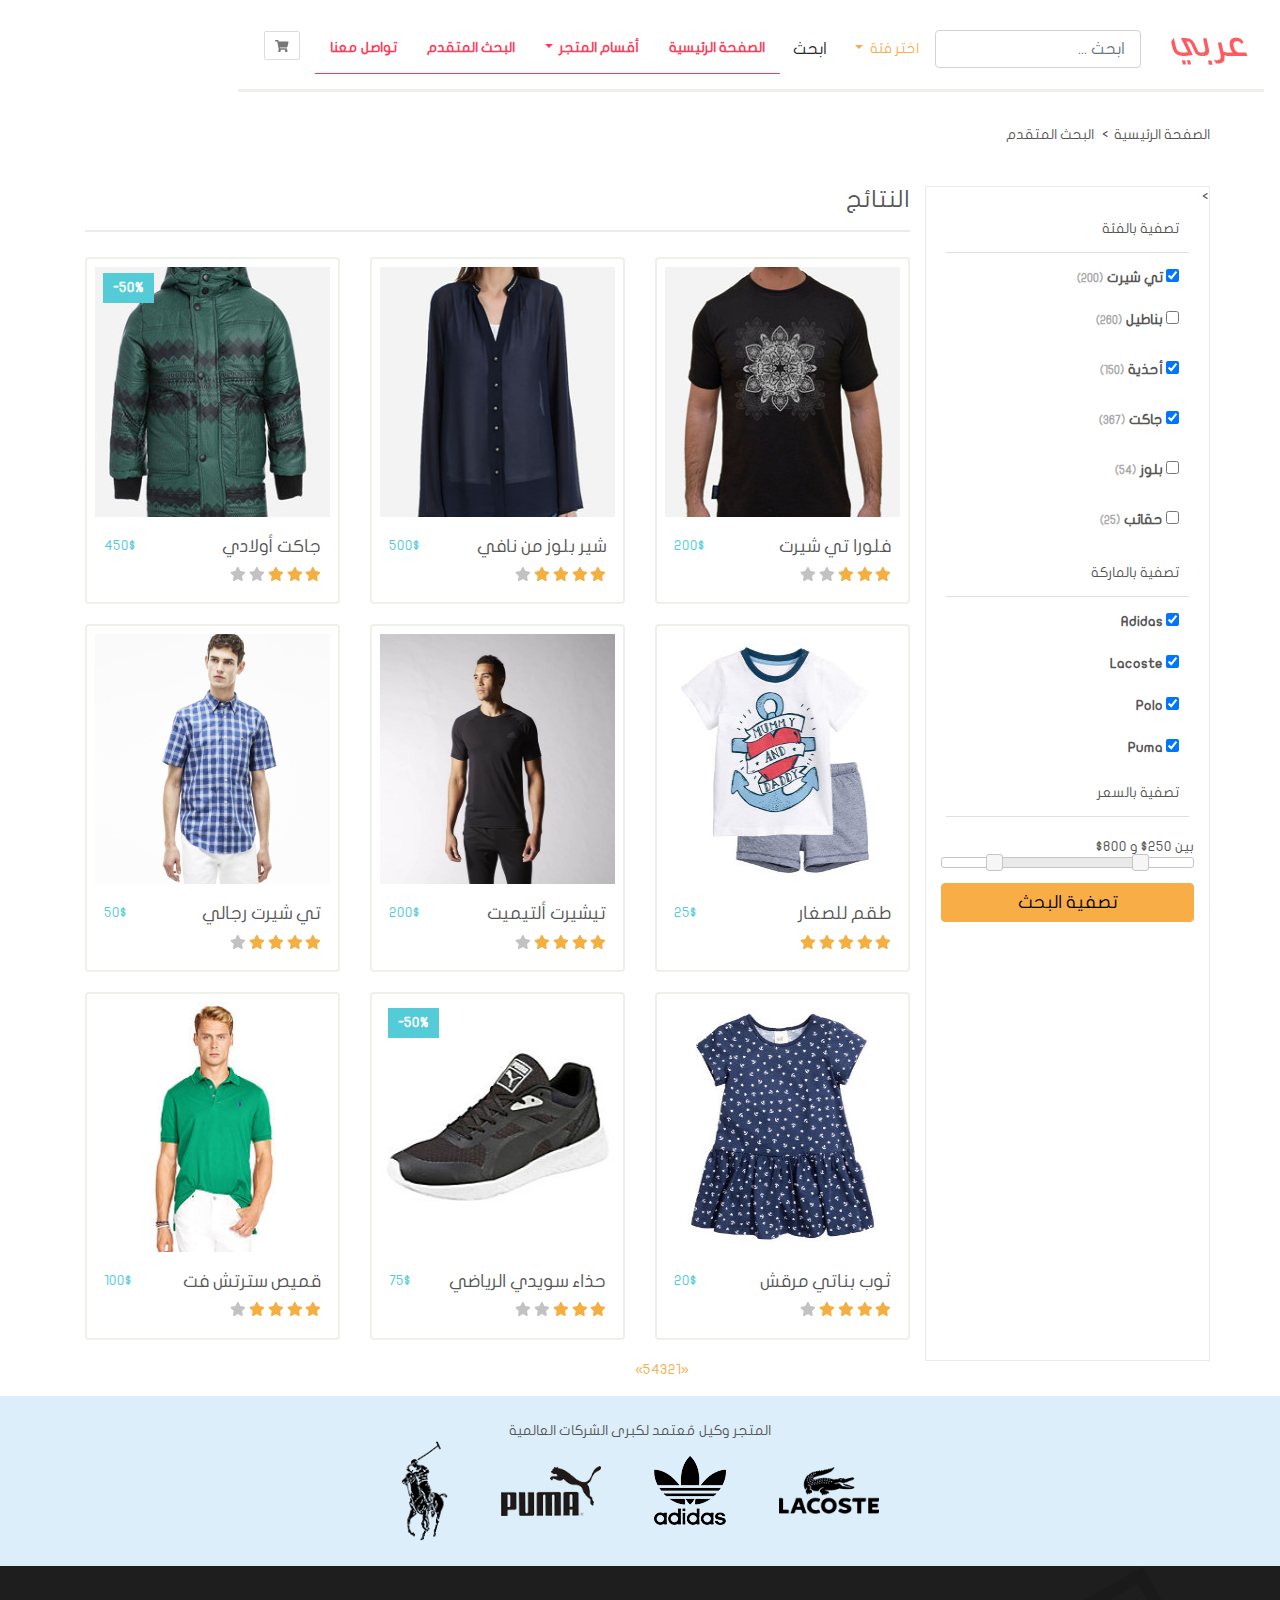
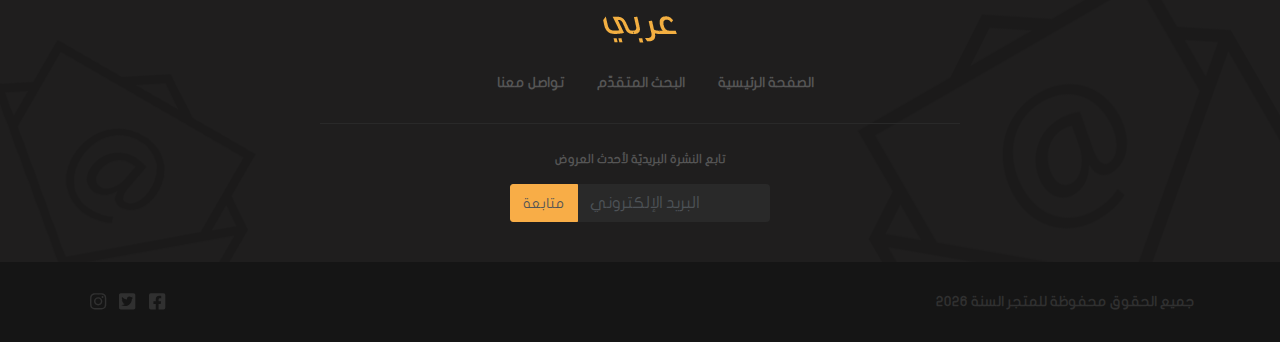
<file: search.html>
<!DOCTYPE html>
<html lang="ar" dir="rtl">

<head>
    <meta charset="utf-8">
    <title> متجر عربي/صفحة البحث </title>
    <meta name="viewport" content="width=device-width, initial-scale=1">
    <script type="text/html" src="{require('index.js')}"></script>

<link href="css/style.css" rel="stylesheet"></head>

<body>
    <div class="container-fluid">

        <!--الشريط العلوي-->
        <div class="row">
            <div class="navbar">
                <nav class="navbar custom-navbar navbar-expand-lg">
                    <div class="container">
                        <div class="navbar-header">
                            <button class="navbar-toggler btn btn-icon collapsed" data-toggle="collapse" data-target="#navbar-collapsed-menu">
                              <i class=" fas fa-bars"></i>
                            </button>

                            <a href="./checkout.html" class="navbar-toggler btn btn-icon">
                                <i class="fas fa-shopping-cart"></i>
                            </a>

                            <a href="." class="navbar-brand">
                                <img src="images/logo.png" alt=" متجر عربي">
                            </a>
                        </div>

                        <form class="form-inline">
                            <input type="search" class="form-control custom-form-control" placeholder=" ابحث ... ">
                            <div class="dropdown categories">
                                <a href="# " class="nav-link dropdown-toggle custom-btn" id="navbarDropdown" role="button" data-toggle="dropdown" aria-expanded="false">
                                   اختر فئة 
                                 </a>
                                <ul class="dropdown-menu custom-dropdown-menu dropdown-menu-right">
                                    <li>
                                        <div class="checkbox">
                                            <label>
                                              <input  type="checkbox" class="search-category" value="men">
                                              رجالي 
                                            </label>
                                        </div>
                                    </li>

                                    <li>
                                        <div class="checkbox">
                                            <label>
                                              <input  type="checkbox" class="search-category" value="women">
                                                نسائي
                                            </label>
                                        </div>
                                    </li>

                                    <li>
                                        <div class="checkbox">
                                            <label>
                                              <input  type="checkbox" class="search-category" value="kids">
                                                أطفال 
                                             </label>
                                        </div>
                                    </li>

                                </ul>
                            </div>

                            <button type="submit" class="btn">
                                  ابحث 
                             </button>

                        </form>

                        <div class="collapse navbar-collapse" id="navbar-collapsed-menu">
                            <ul class="navbar-nav mr-auto">
                                <li class="nav-item">
                                    <a href="./index.html" class="nav-link">الصفحة الرئيسية</a>
                                </li>

                                <li class="nav-item dropdown  dropdown-menu-right">
                                    <a href="#" class="nav-link dropdown-toggle" id="navbarDropdown" role="button" data-toggle="dropdown" aria-expanded="false">أقسام المتجر </a>

                                    <ul class="dropdown-menu custom-dropdown-menu dropdown-menu-right">
                                        <li>
                                            <a href="#" class="dropdown-item">رجالي</a>
                                        </li>
                                        <li>
                                            <a href="#" class="dropdown-item">نسائي</a>
                                        </li>
                                        <li>
                                            <a href="#" class="dropdown-item">أطفال</a>
                                        </li>
                                    </ul>

                                </li>

                                <li class="nav-item active">
                                    <a href="search.html" class="nav-link"> البحث المتقدم</a>
                                </li>

                                <li class="nav-item">
                                    <a href="contact.html" class="nav-link"> تواصل معنا</a>
                                </li>

                                <li class="d-none d-lg-block">
                                    <a href="checkout.html" id="btn-shoppingcart" class="btn custom-btn btn-icon" title="عربة الشراء" data-toggle="tooltip" data-placement="bottom">
                                        <i class="fas fa-shopping-cart"></i>
                                    </a>
                                </li>

                            </ul>
                        </div>

                    </div>
                </nav>
            </div>
        </div>
        <!--  نهاية الشريط العلوي-->


        <div class="container">

            <!--عناصر التّنقّل الفرعيّة-->
            <div class="row">
                <ol class="breadcrumb custom-breadcrumb">
                    <li>
                        <a href=".">الصفحة الرئيسية</a>
                    </li>
                    <li>
                        <a href="active">البحث المتقدم</a>
                    </li>
                </ol>
            </div>
            <!--نهاية عناصر التّنقّل الفرعيّة-->

            <div class="row">
                <!--عمود خيارات البحث-->
                <form id="form-advanced-search" class="col-12 col-lg-3">
                    <div class="row">>
                        <!--التصفية حسب الفئة-->
                        <div class="col-lg-12 col-md-4 col-6">
                            <div id="search-by-category" class="card custom-panel">
                                <div class="card-header">تصفية بالفئة</div>

                                <!--الفئات-->
                                <div class="list-group custom-list-group">

                                    <!--فئة-->
                                    <div class="list-group-item">
                                        <input type="checkbox" id="category_tshirt" name="category_tshirt" checked>
                                        <label for="category_tshirt">تي شيرت</label>
                                        <small class="custom-text-muted font-weight-bold">(200)</small>
                                    </div>
                                    <!--نهاية فئة-->

                                    <!--فئة-->
                                    <div class="list-group-item">
                                        <label>
                                           <input type="checkbox" id="category_pants" name="category_pants" >
                                           <label for="category_pants">بناطيل</label>
                                        <small class="custom-text-muted font-weight-bold">(260)</small>
                                        </label>
                                    </div>
                                    <!--نهاية فئة-->

                                    <!--فئة-->
                                    <div class="list-group-item">
                                        <label>
                                            <input type="checkbox" id="category_shoes" name="category_shoes" checked>
                                         <label for="category_shoes">أحذية</label>
                                        <small class="custom-text-muted font-weight-bold">(150)</small>
                                        </label>
                                    </div>
                                    <!--نهاية فئة-->

                                    <!--فئة-->
                                    <div class="list-group-item">
                                        <label>
                                           <input type="checkbox" id="category_jacket" name="category_jacket" checked>
                                         <label for="category_jacket">جاكت</label>
                                        <small class="custom-text-muted font-weight-bold">(367)</small>
                                        </label>
                                    </div>
                                    <!--نهاية فئة-->

                                    <!--فئة-->
                                    <div class="list-group-item">
                                        <label>
                                           <input type="checkbox" id="category_blouse" name="category_blouse" >
                                         <label for="category_blouse">بلوز</label>
                                        <small class="custom-text-muted font-weight-bold">(54)</small>
                                        </label>
                                    </div>
                                    <!--نهاية فئة-->

                                    <!--فئة-->
                                    <div class="list-group-item">
                                        <label>
                                         <input type="checkbox" id="category_bags" name="category_bags" >
                                         <label for="category_bags">حقائب</label>
                                        <small class="custom-text-muted font-weight-bold">(25)</small>
                                        </label>
                                    </div>
                                    <!--نهاية فئة-->

                                </div>
                                <!-- نهاية الفئات-->

                            </div>
                        </div>
                        <!-- نهاية التصفية حسب الفئة-->

                        <!--التصفية حسب الماركة-->
                        <div class="col-lg-12 col-md-4 col-6">
                            <div class="card custom-panel">
                                <div class="card-header">تصفية بالماركة</div>
                                <!--الماركات-->
                                <div class="list-group custom-list-group">

                                    <!--ماركة-->
                                    <div class="list-group-item">
                                        <label class="font-weight-bold">
                                           <input type="checkbox" name="brand_adidas" checked>
                                               Adidas
                                         </label>
                                    </div>
                                    <!--نهاية ماركة-->

                                    <!--ماركة-->
                                    <div class="list-group-item">
                                        <label class="font-weight-bold">
                                           <input type="checkbox" name="brand_lacoste" checked>
                                               Lacoste
                                             </label>
                                    </div>
                                    <!--نهاية ماركة-->

                                    <!--ماركة-->
                                    <div class="list-group-item">
                                        <label class="font-weight-bold">
                                          <input type="checkbox" name="brand_polo" checked>
                                              Polo
                                         </label>
                                    </div>
                                    <!--نهاية ماركة-->

                                    <!--ماركة-->
                                    <div class="list-group-item">
                                        <label class="font-weight-bold">
                                          <input type="checkbox" name="brand_puma" checked>
                                            Puma
                                         </label>
                                    </div>
                                    <!--نهاية ماركة-->

                                </div>
                                <!--نهاية الماركات-->
                            </div>
                        </div>
                        <!-- نهاية التصفية حسب الماركة-->

                        <!--التصفية حسب السعر-->
                        <div class="col-lg-12 col-md-4 col-6">
                            <div class="card custom-panel">
                                <div class="card-header">تصفية بالسعر</div>
                            </div>
                            <div>
                                بين
                                <span id="price-min">250</span>$ و
                                <span id="price-max">800</span>$
                                <br>
                                <div id="price-range"></div>
                            </div>
                        </div>

                        <!--نهاية التصفية حسب السعر-->

                        <!--زر إرسال النموذج-->
                        <div class="col-lg-12  col-md-4">
                            <button type="submit" class="btn custom-btn-primary2 btn-block custom-btn-with-icon">
                                   تصفية البحث
                                 </button>
                        </div>
                        <!--نهاية زر إرسال النموذج-->

                    </div>
                </form>
                <!--نهاية عمود خيارات البحث-->

                <!--عمود نتائج البحث-->
                <div id="search-results" class="col-12 col-lg-9">
                    <h3 class="custom-heading heading-with-border-bottom">النتائج</h3>

                    <div class="row">
                        <!--منتج-->
                        <div class="col-12 col-md-4">
                            <div class="card custom-thumbnail" data-product>
                                <div class="overlay">
                                    <button class="btn btn-default add-to-cart-btn" data-add-to-cart>
                                        إضافة للعربة
                                          <i class="fas fa-cart-plus"></i>
                                     </button>
                                </div>
                                <img src="images/most_sold_2.jpg" alt="فلورا تي شيرت">
                                <div class="card-body">
                                    <div class="clearfix">
                                        <h4 class="float-right">فلورا تي شيرت</h4>
                                        <div class="price float-left">
                                            200$
                                        </div>
                                    </div>
                                    <div class="clearfix">
                                        <div class="rating float-right">
                                            <i class="fas fa-star active"></i>
                                            <i class="fas fa-star active"></i>
                                            <i class="fas fa-star active"></i>
                                            <i class="fas fa-star"></i>
                                            <i class="fas fa-star"></i>
                                        </div>
                                        <button class="float-right btn btn-default add-to-cart-btn d-block d-lg-none" data-add-to-cart>
                                            إضافة للعربة
                                            <i class="fas fa-cart-plus"></i>
                                         </button>
                                    </div>
                                </div>
                            </div>
                        </div>
                        <!--نهاية منتج-->

                        <!--منتج-->
                        <div class="col-12 col-md-4">
                            <div class="card custom-thumbnail" data-product>
                                <div class="overlay">
                                    <button class="btn btn-default add-to-cart-btn" data-add-to-cart>
                                        إضافة للعربة
                                        <i class="fas fa-cart-plus"></i>
                                     </button>
                                </div>
                                <img src="images/most_sold_1.jpg" alt="شير بلوز من نافي">
                                <div class="card-body">
                                    <div class="clearfix">
                                        <h4 class="float-right">شير بلوز من نافي</h4>
                                        <div class="price float-left">
                                            500$
                                        </div>
                                    </div>
                                    <div class="clearfix">
                                        <div class="rating float-right">
                                            <i class="fas fa-star active"></i>
                                            <i class="fas fa-star active"></i>
                                            <i class="fas fa-star active"></i>
                                            <i class="fas fa-star active"></i>
                                            <i class="fas fa-star"></i>
                                        </div>
                                        <button class="float-right btn btn-default add-to-cart-btn d-block d-lg-none" data-add-to-cart>
                                           إضافة للعربة
                                            <i class="fas fa-cart-plus"></i>
                                         </button>
                                    </div>
                                </div>
                            </div>
                        </div>
                        <!--نهاية منتج-->

                        <!--منتج-->
                        <div class="col-12 col-md-4">
                            <div class="card custom-thumbnail" data-product>
                                <div class="sale">50%</div>
                                <div class="overlay">
                                    <button class="btn btn-default add-to-cart-btn" data-add-to-cart>
                                        إضافة للعربة
                                          <i class="fas fa-cart-plus"></i>
                                     </button>
                                </div>
                                <img src="images/most_sold_3.jpg" alt="جاكت أولادي">
                                <div class="card-body">
                                    <div class="clearfix">
                                        <h4 class="float-right">جاكت أولادي</h4>
                                        <div class="price float-left">
                                            450$
                                        </div>
                                    </div>
                                    <div class="clearfix">
                                        <div class="rating float-right">
                                            <i class="fas fa-star active"></i>
                                            <i class="fas fa-star active"></i>
                                            <i class="fas fa-star active"></i>
                                            <i class="fas fa-star"></i>
                                            <i class="fas fa-star"></i>
                                        </div>
                                        <button class="float-right btn btn-default add-to-cart-btn d-block d-lg-none" data-add-to-cart>
                                           إضافة للعربة
                                            <i class="fas fa-cart-plus"></i>
                                         </button>
                                    </div>
                                </div>
                            </div>
                        </div>
                        <!--نهاية منتج-->

                        <!--منتج-->
                        <div class="col-12 col-md-4">
                            <div class="card custom-thumbnail" data-product>
                                <div class="overlay">
                                    <button class="btn btn-default add-to-cart-btn" data-add-to-cart>
                                         إضافة للعربة
                                        <i class="fas fa-cart-plus"></i>
                                     </button>
                                </div>
                                <img src="images/hm_3.jpg" alt="طقم للصغار">
                                <div class="card-body">
                                    <div class="clearfix">
                                        <h4 class="float-right">طقم للصغار</h4>
                                        <div class="price float-left">
                                            25$
                                        </div>
                                    </div>
                                    <div class="clearfix">
                                        <div class="rating float-right">
                                            <i class="fas fa-star active"></i>
                                            <i class="fas fa-star active"></i>
                                            <i class="fas fa-star active"></i>
                                            <i class="fas fa-star active"></i>
                                            <i class="fas fa-star active"></i>
                                        </div>
                                        <div class="float-left">
                                            <button class="float-right btn btn-default add-to-cart-btn d-block d-lg-none" data-add-to-cart>
                                               إضافة للعربة
                                              <i class="fas fa-cart-plus"></i>
                                             </button>
                                        </div>
                                    </div>
                                </div>
                            </div>
                        </div>
                        <!--نهاية منتج-->

                        <!--منتج-->
                        <div class="col-12 col-md-4">
                            <div class="card custom-thumbnail" data-product>
                                <div class="overlay">
                                    <button class="btn btn-default add-to-cart-btn" data-add-to-cart>
                                        إضافة للعربة
                                        <i class="fas fa-cart-plus"></i>
                                     </button>
                                </div>
                                <img src="images/adidas_4.jpg" alt="تيشيرت ألتيميت">
                                <div class="card-body">
                                    <div class="clearfix">
                                        <h4 class="float-right">تيشيرت ألتيميت</h4>
                                        <div class="price float-left">
                                            200$
                                        </div>
                                    </div>
                                    <div class="clearfix">
                                        <div class="rating float-right">
                                            <i class="fas fa-star active"></i>
                                            <i class="fas fa-star active"></i>
                                            <i class="fas fa-star active"></i>
                                            <i class="fas fa-star active"></i>
                                            <i class="fas fa-star"></i>
                                        </div>
                                        <div class="float-right">
                                            <button class="float-right btn btn-default add-to-cart-btn d-block d-lg-none" data-add-to-cart>
                                               إضافة للعربة
                                               <i class="fas fa-cart-plus"></i>
                                             </button>
                                        </div>
                                    </div>
                                </div>
                            </div>
                        </div>
                        <!--نهاية منتج-->

                        <!--منتج-->
                        <div class="col-12 col-md-4">
                            <div class="card custom-thumbnail" data-product>
                                <div class="overlay">
                                    <button class="btn btn-default add-to-cart-btn" data-add-to-cart>
                                        إضافة للعربة
                                        <i class="fas fa-cart-plus"></i>
                                     </button>
                                </div>
                                <img src="images/lacoste_1.jpg" alt="تي شيرت رجالي">
                                <div class="card-body">
                                    <div class="clearfix">
                                        <h4 class="float-right">تي شيرت رجالي</h4>
                                        <div class="price float-left">
                                            50$
                                        </div>
                                    </div>
                                    <div class="clearfix">
                                        <div class="rating float-right">
                                            <i class="fas fa-star active"></i>
                                            <i class="fas fa-star active"></i>
                                            <i class="fas fa-star active"></i>
                                            <i class="fas fa-star active"></i>
                                            <i class="fas fa-star"></i>
                                        </div>
                                        <div class="float-right">
                                            <button class="float-right btn btn-default add-to-cart-btn d-block d-lg-none" data-add-to-cart>
                                                إضافة للعربة
                                               <i class="fas fa-cart-plus"></i>
                                             </button>
                                        </div>
                                    </div>
                                </div>
                            </div>
                        </div>
                        <!--نهاية منتج-->

                        <!--منتج-->
                        <div class="col-12 col-md-4">
                            <div class="card custom-thumbnail" data-product>
                                <div class="overlay">
                                    <button class="btn btn-default add-to-cart-btn" data-add-to-cart>
                                       إضافة للعربة
                                        <i class="fas fa-cart-plus"></i>
                                     </button>
                                </div>
                                <img src="images/hm_2.jpg" alt="ثوب بناتي مرقش">
                                <div class="card-body">
                                    <div class="clearfix">
                                        <h4 class="float-right">ثوب بناتي مرقش</h4>
                                        <div class="price float-left">
                                            20$
                                        </div>
                                    </div>
                                    <div class="clearfix">
                                        <div class="rating float-right">
                                            <i class="fas fa-star active"></i>
                                            <i class="fas fa-star active"></i>
                                            <i class="fas fa-star active"></i>
                                            <i class="fas fa-star active"></i>
                                            <i class="fas fa-star"></i>
                                        </div>
                                        <div class="float-left">
                                            <button class="float-left btn btn-default add-to-cart-btn d-block d-lg-none" data-add-to-cart>
                                                إضافة للعربة
                                                <i class="fas fa-cart-plus"></i>
                                             </button>
                                        </div>
                                    </div>
                                </div>
                            </div>
                        </div>
                        <!--نهاية منتج-->

                        <!--منتج-->
                        <div class="col-12 col-md-4">
                            <div class="card custom-thumbnail" data-product>
                                <div class="sale">50%</div>
                                <div class="overlay">
                                    <button class="btn btn-default add-to-cart-btn" data-add-to-cart>
                                             إضافة للعربة
                                        <i class="fas fa-cart-plus"></i>
                                     </button>
                                </div>
                                <img src="images/puma_1.jpg" alt="حذاء سويدي الرياضي">
                                <div class="card-body">
                                    <div class="clearfix">
                                        <h4 class="float-right">حذاء سويدي الرياضي</h4>
                                        <div class="price float-left">
                                            75$
                                        </div>
                                    </div>
                                    <div class="clearfix">
                                        <div class="rating float-right">
                                            <i class="fas fa-star active"></i>
                                            <i class="fas fa-star active"></i>
                                            <i class="fas fa-star active"></i>
                                            <i class="fas fa-star"></i>
                                            <i class="fas fa-star"></i>
                                        </div>
                                        <div class="float-right">
                                            <button class="float-right btn btn-default add-to-cart-btn d-block d-lg-none" data-add-to-cart>
                                                 إضافة للعربة
                                                <i class="fas fa-cart-plus"></i>
                                             </button>
                                        </div>
                                    </div>
                                </div>
                            </div>
                        </div>
                        <!--نهاية منتج-->

                        <!--منتج-->
                        <div class="col-12 col-md-4">
                            <div class="card custom-thumbnail" data-product>
                                <div class="overlay">
                                    <button class="btn btn-default add-to-cart-btn" data-add-to-cart>
                                        إضافة للعربة
                                         <i class="fas fa-cart-plus"></i>
                                     </button>
                                </div>
                                <img src="images/polo_2.jpg" alt="قميص سترتش فت">
                                <div class="card-body">
                                    <div class="clearfix">
                                        <h4 class="float-right">قميص سترتش فت</h4>
                                        <div class="price float-left">
                                            100$
                                        </div>
                                    </div>
                                    <div class="clearfix">
                                        <div class="rating float-right">
                                            <i class="fas fa-star active"></i>
                                            <i class="fas fa-star active"></i>
                                            <i class="fas fa-star active"></i>
                                            <i class="fas fa-star active"></i>
                                            <i class="fas fa-star"></i>
                                        </div>
                                        <div class="float-left">
                                            <button class="float-right btn btn-default add-to-cart-btn d-block d-lg-none" data-add-to-cart>
                                                إضافة للعربة
                                                <i class="fas fa-cart-plus"></i>
                                             </button>
                                        </div>
                                    </div>
                                </div>
                            </div>
                        </div>
                        <!--نهاية منتج-->


                    </div>

                    <div class="col-lg-9 offset-lg-3">
                        <nav id="search-pagination">
                            <ul class="pagination custom-pagination">
                                <li><a href="#">&laquo;</a></li>
                                <li class="active"><a href="#">1</a></li>
                                <li><a href="#">2</a></li>
                                <li><a href="#">3</a></li>
                                <li><a href="#">4</a></li>
                                <li><a href="#">5</a></li>
                                <li><a href="#">&raquo;</a></li>
                            </ul>
                        </nav>
                    </div>
                </div>
                <!--نهاية عمود نتائج البحث-->
            </div>

        </div>

        <!--تذييل الصفحة-->
        <div id="footer" class="row">
            <div id="brand-logos" class="col-12 text-center">
                <span>المتجر وكيل مُعتمد لكبرى الشركات العالمية</span>
                <div class="img-container">
                    <img src="images/lacoste.png" alt="Lacoste">
                    <img src="images/adidas.png" alt="Adidas">
                    <img src="images/puma.png" alt="Puma">
                    <img src="images/polo.png" alt="Polo">
                </div>
            </div>

            <div id="footer-nav" class="col-12 text-center">
                <div class="footer-logo">
                    <a href="./">
                        <img src="images/logo_footer.png" alt="عربي">
                    </a>
                </div>
                <div id="footer-nav-links" class="col-12 d-none d-md-block">
                    <a href=".">الصفحة الرئيسية</a>
                    <a href="search.html">البحث المتقدّم</a>
                    <a href="contact.html">تواصل معنا</a>
                </div>
                <div id="newsletter" class="col-12 col-md-6 offset-md-3">
                    <form>
                        <label for="footer-email">
                                 تابع النشرة البريديّة لأحدث العروض
                        </label>
                        <br>
                        <div class="input-group">
                            <input id="footer-email" class="form-control custom-form-control" type="email" placeholder="البريد الإلكتروني" name="email" style="direction: rtl;" required>
                            <button type="submit" class="btn   custom-btn-primary2">
                               متابعة
                             </button>
                        </div>
                    </form>
                </div>
            </div>

            <div id="footer-copyright-social" class="col-12">
                <div class="container">
                    <div class="clearfix">
                        <div id="copyright" class="float-right">
                            جميع الحقوق محفوظة للمتجر لسنة 2020
                        </div>
                        <div id="social-icons" class="float-left">
                            <a href="https://www.facebook.com">
                                <i class="fab fa-facebook-square fa-lg"></i>
                            </a>
                            <a href="https://www.twitter.com">
                                <i class="fab fa-twitter-square fa-lg"></i>
                            </a>
                            <a href="https://www.instagram.com">
                                <i class="fab fa-instagram fa-lg"></i>
                            </a>
                        </div>
                    </div>
                </div>
            </div>
        </div>
        <!--نهاية تذييل الصفحة-->

    </div>
<script src="main.js"></script></body>

</html>

</html>
</file>
